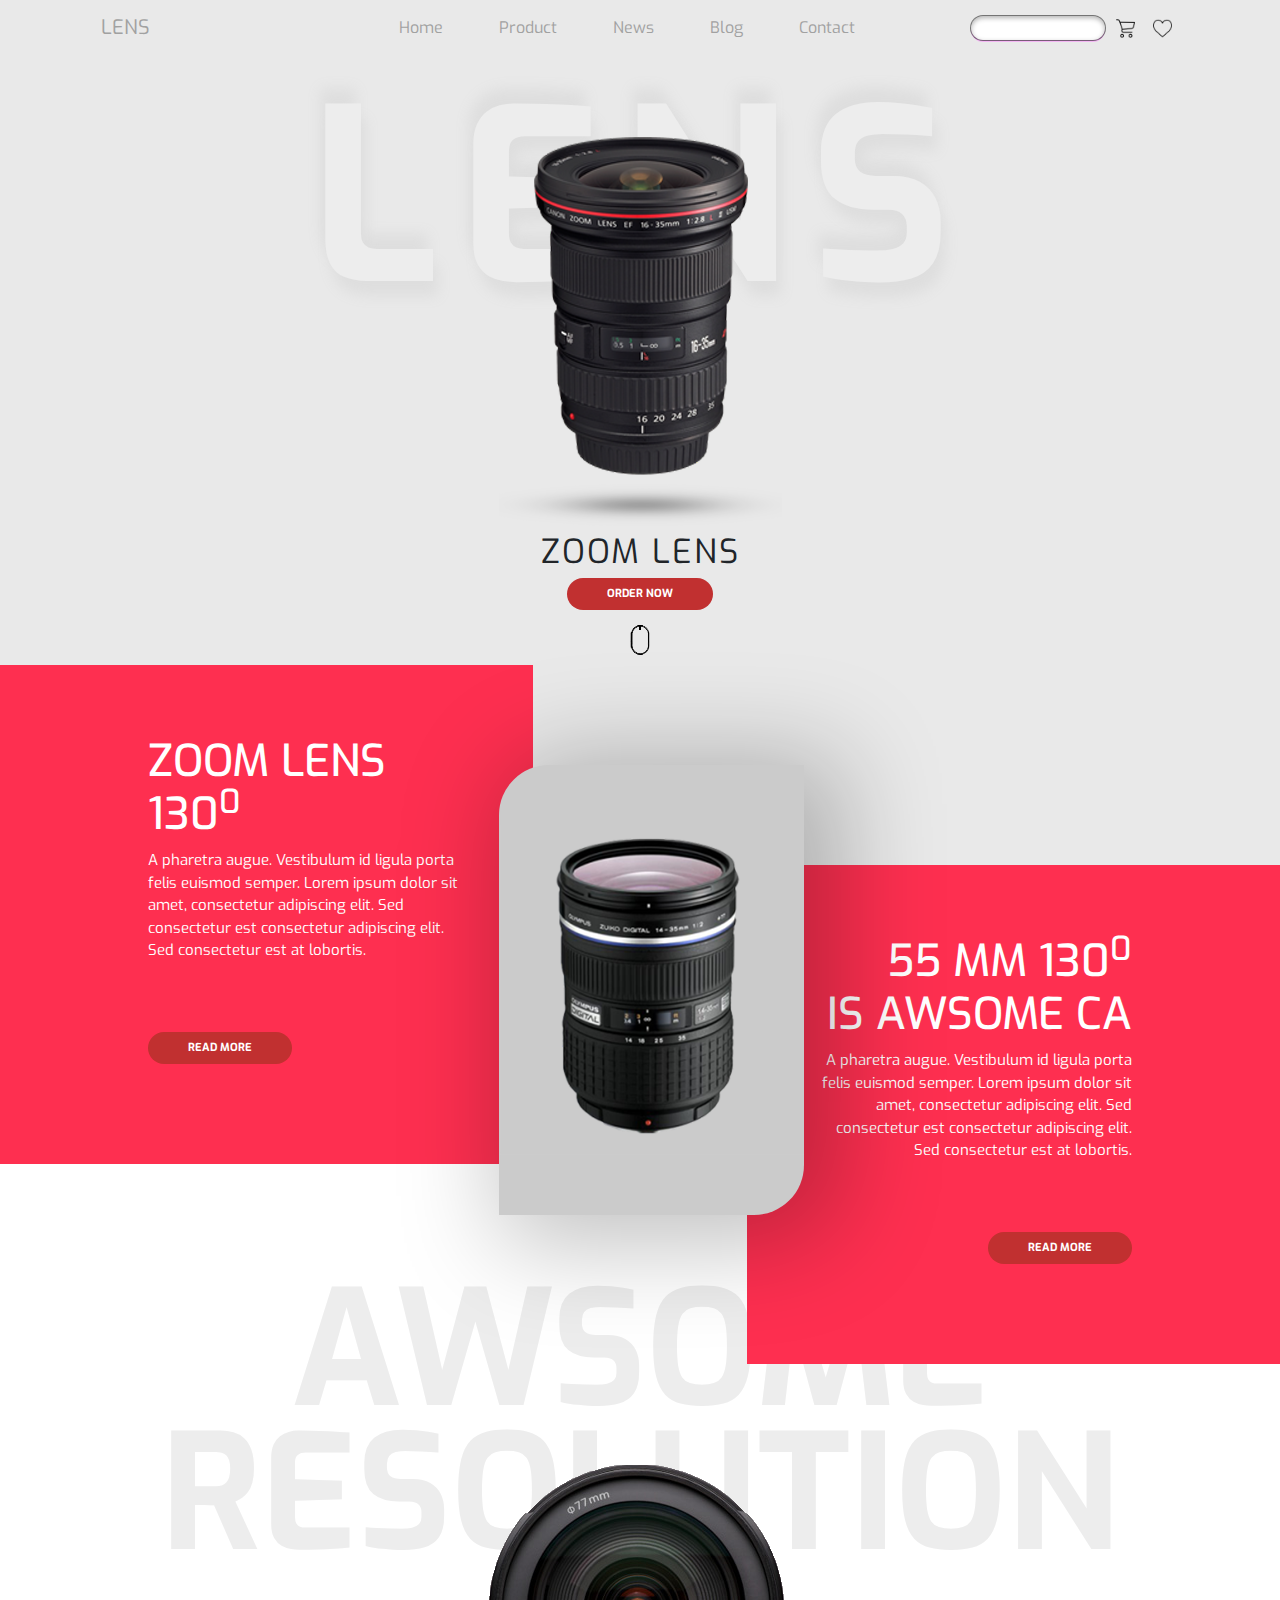
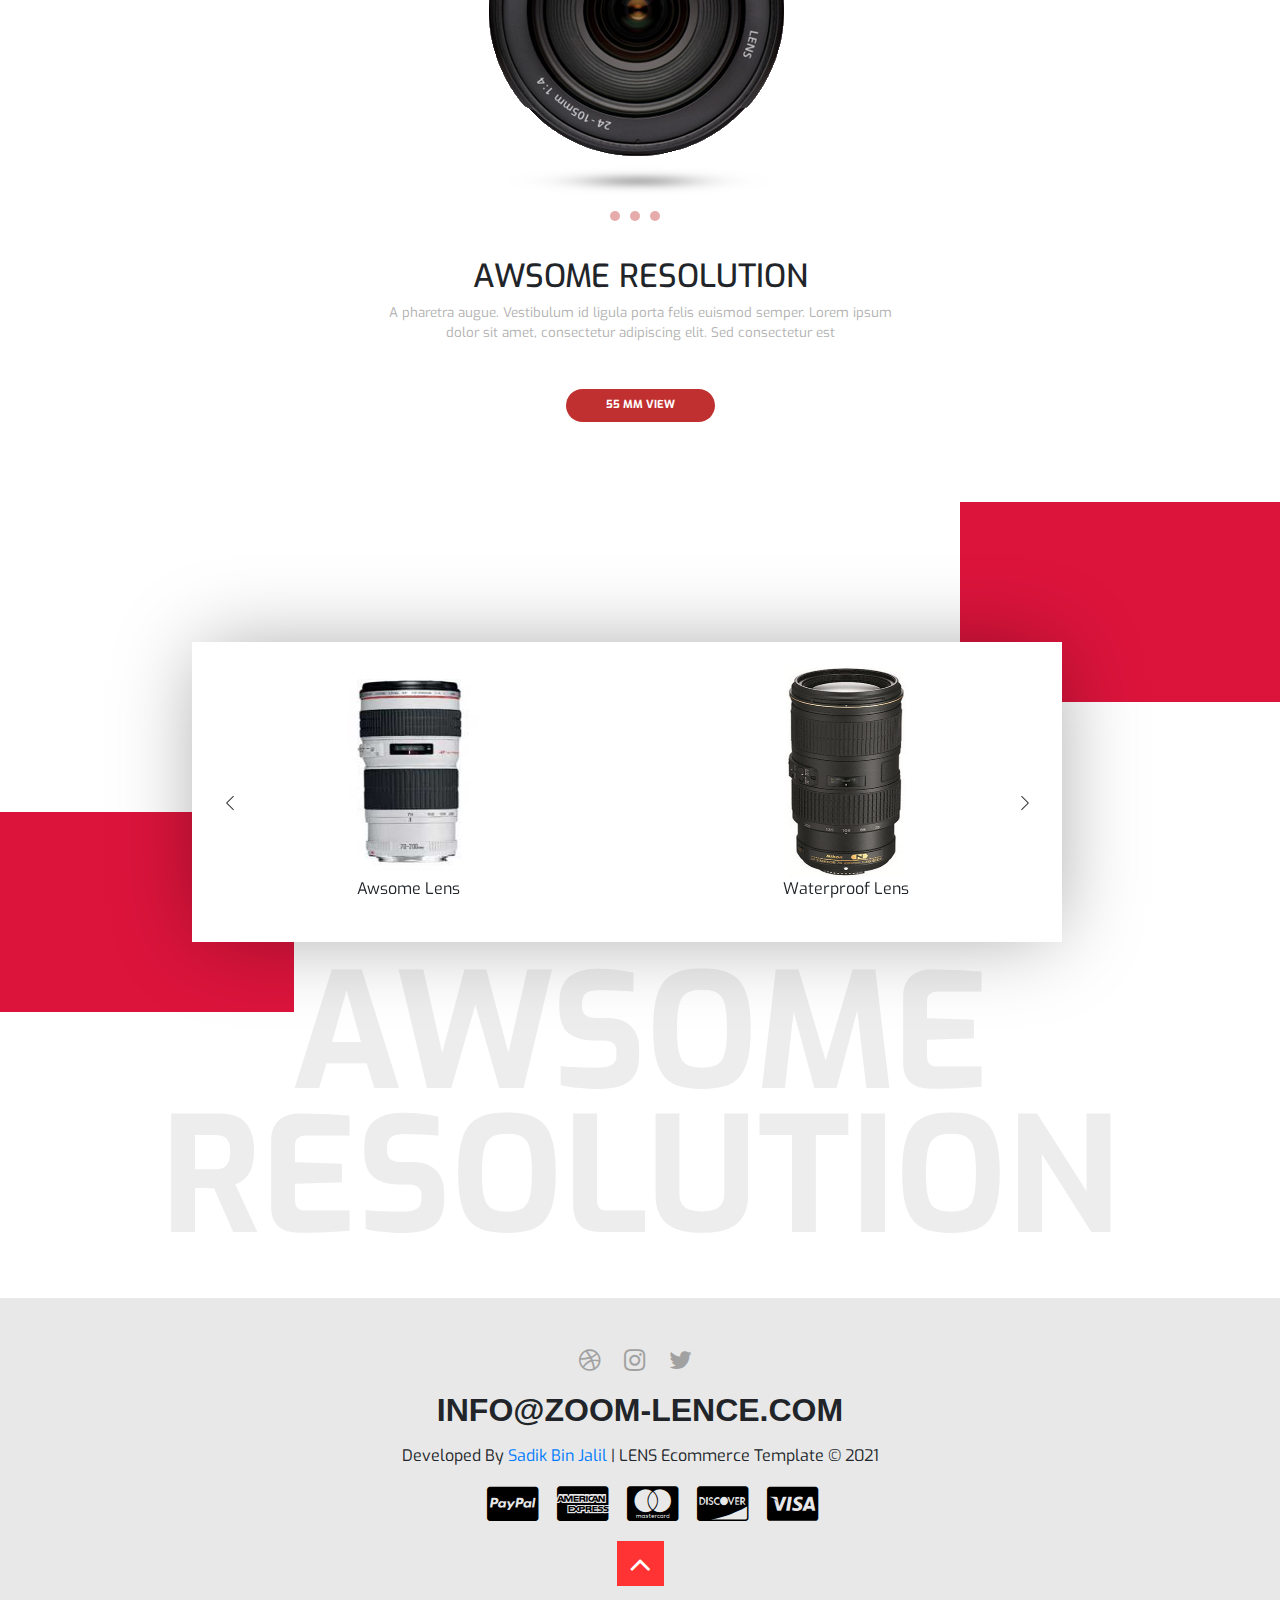
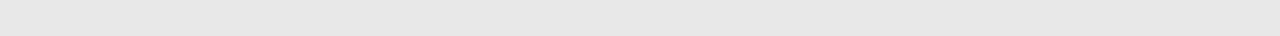
<file: index.html>
<!DOCTYPE html>
<html lang="en">

<head>
    <meta charset="utf-8">
    <meta name="viewport" content="width=device-width, initial-scale=1">
    <title>LENS</title>
    <!-- Font Awesome -->
    <link rel="stylesheet" href="https://cdnjs.cloudflare.com/ajax/libs/font-awesome/4.7.0/css/font-awesome.min.css">
   
    
    <!-- Bootstrap core CSS -->
    <link href="css/bootstrap.min.css" rel="stylesheet">
    <!-- Your custom styles (optional) -->
    <link href="css/style.css" rel="stylesheet">
    <link href="css/responsive.css" rel="stylesheet">
    <link rel="stylesheet" type="text/css" href="css/owl.carousel.css">
      <link rel="stylesheet" type="text/css" href="css/owl.theme.default.css">
    <link href="https://fonts.googleapis.com/css?family=Exo:300,400,700" rel="stylesheet">
</head>

<body>
    <!-- header-->
    <div class="header" id="home">
        <!--Navbar-->
        <div class="container">
            <nav class="navbar navbar-expand-lg navbar-light bg-light">
                <button class="navbar-toggler" type="button" data-toggle="collapse" data-target="#navbarTogglerDemo01" aria-controls="navbarTogglerDemo01" aria-expanded="false" aria-label="Toggle navigation">
                    <span class="navbar-toggler-icon"></span>
                  </button>
                <div class="collapse navbar-collapse" id="navbarTogglerDemo01">
                    <div class="col-md-3"><a class="navbar-brand " href="index.html">LENS</a></div>
                    <ul class="navbar-nav mr-auto col-md-6">
                            <li class="nav-item">
                                    <a class="nav-link" href="index.html">Home</a>
                                </li>
                        <li class="nav-item">
                            <a class="nav-link" href="product.html">Product</a>
                        </li>
                        <li class="nav-item">
                            <a class="nav-link" href="news.html">News</a>
                        </li>
                        <li class="nav-item">
                            <a class="nav-link" href="blog.html">Blog</a>
                        </li>
                        <li class="nav-item">
                            <a class="nav-link" href="contact.html">Contact</a>
                        </li>
                    </ul>
                    <div class="header_social col-md-3 text-right">
                      <a href="#"><input name="search" id="search" type="search"></a>
                       <a href="#"><img src="image/cart.png" alt=""></a>
                        <a href="#"><img src="image/wishlist.png" alt=""></a>
                    </div>
                </div>
            </nav>
        </div>
        <div class="logo_overlay">
            <h1 class="h1-responsive">LENS</h1>
        </div>
        <div class="header_img_home text-center">
            <img class="top-head-image" src="image/LENS.png" alt="">
            <div class="heading_title">
                <p>ZOOM LENS</p>
                <button type="button" class="btn btn-danger">ORDER NOW</button>
            </div>
            <div class="scroll_down text-center">
                <div class="hero-mouse-line"></div>
                <a href="#about"><img src="image/scroll.png" alt=""></a>
            </div>
        </div>
    </div>
    <div class="lens_content" id="about">
        <div class="col-md-5 lens_left">
            <h1>ZOOM LENS 130<sup>0</sup></h1>
            <p>A pharetra augue. Vestibulum id ligula porta felis euismod semper. Lorem ipsum dolor sit amet, consectetur adipiscing elit. Sed consectetur est consectetur adipiscing elit. Sed consectetur est at lobortis. </p><br>
            <button type="button" class="btn btn-danger">READ MORE</button>
        </div>
        <div class="col-md-2 lens_middle">
            <img src="image/LENS2.png" alt="">
        </div>
        <div class="col-md-5 lens_right">
            <h1>55 MM 130<sup>0</sup><br>IS AWSOME CA</h1>
            <p>A pharetra augue. Vestibulum id ligula porta felis euismod semper. Lorem ipsum dolor sit amet, consectetur adipiscing elit. Sed consectetur est consectetur adipiscing elit. Sed consectetur est at lobortis. </p><br>
            <button type="button" class="btn btn-danger">READ MORE</button>
        </div>
    </div>
    <div class="home_slider">
        <h1 class="h1-responsive-contact">AWSOME <br>RESOLUTION</h1>
        <div class="product_slider">
            <div id="demo" class="carousel slide" data-ride="carousel">
                <ol class="carousel-indicators">
                    <a href="#demo" data-slide="next">
                        <li data-target="#myCarousel" data-slide-to="0" class="active"></li>
                    </a>
                    <a href="#demo" data-slide="next">
                        <li data-target="#myCarousel" data-slide-to="1"></li>
                    </a>
                    <a href="#demo" data-slide="next">
                        <li data-target="#myCarousel" data-slide-to="2"></li>
                    </a>
                </ol>
                <div class="carousel-inner">
                    <div class="carousel-item active">
                        <img class="product_img" src="image/LENS3.png" alt="">
                    </div>
                    <div class="carousel-item">
                        <img class="product_img" src="image/LENS3.png" alt="">
                    </div>
                    <div class="carousel-item">
                        <img class="product_img" src="image/LENS3.png" alt="">
                    </div>
                </div>
            </div>
            <div class="product_details">
                <h2>AWSOME RESOLUTION</h2>
                <p>A pharetra augue. Vestibulum id ligula porta felis euismod semper. Lorem ipsum <br> dolor sit amet, consectetur adipiscing elit. Sed consectetur est</p>
                <button type="button" class="btn btn-danger">55 MM VIEW</button>
            </div>

        </div>
    </div>
   
    <div class="home_carousel">
            <div class="col-md-2 side_img_left">
            
        </div>
        <div class="col-md-7 product_carousel">
                    <div class="owl-carousel">
                        
                        <div class="item"><img src="image/lens20.png" alt=""> <p class="text-center"> Awsome Lens</p> </div>
                        <div class="item"><img src="image/lens21.png" alt=""><p class="text-center"> Waterproof Lens</p></div>
                        <div class="item"><img src="image/LENS-01 R.png" alt=""><p class="text-center"> Zoom Lens</p></div>
                    </div>

        </div>
        <div class="col-md-3 side_img_right">
            
        </div>
    </div>
    <h1 class="h1-responsive-contact">AWSOME <br>RESOLUTION</h1>
    <section class="footer">
        <div class="social">
                        <a href="#"><i class="fa fa-dribbble"></i></a>
                        <a href="#"><i class="fa fa-instagram"></i></a>
                        <a href="#"><i class="fa fa-twitter"></i></a>
                    </div>
        <h2>INFO@ZOOM-LENCE.COM</h2>
        <p>Developed By <a href="https://github.com/sadikbinjalil/">Sadik Bin Jalil</a> | LENS Ecommerce Template © 2021</p>
        <ul class="footer_icon">
            <li><a href="#"><i class="fa fa-cc-paypal"></i></a></li>
            <li><a href="#"><i class="fa fa-cc-amex"></i></a></li>
            <li><a href="#"><i class="fa fa-cc-mastercard"></i></a></li>
            <li><a href="#"><i class="fa fa-cc-discover"></i></a></li>
            <li><a href="#"><i class="fa fa-cc-visa"></i></a></li>
        </ul>
        <a href="#home" class="back-to-top"><i class="fa fa-angle-up"></i></a>
    </section>
    

    
    <!-- JQuery -->
    <script src="js/jquery-3.2.1.min.js"></script>
    <!-- Bootstrap core JavaScript -->
    <script src="js/bootstrap.min.js"></script>
    <script src="js/script.js"></script>
    <script src="js/owl.carousel.min.js"></script>
    <script src="js/slide.js"></script>
    
    <script>
           
        </script>
</body>

</html>
</file>
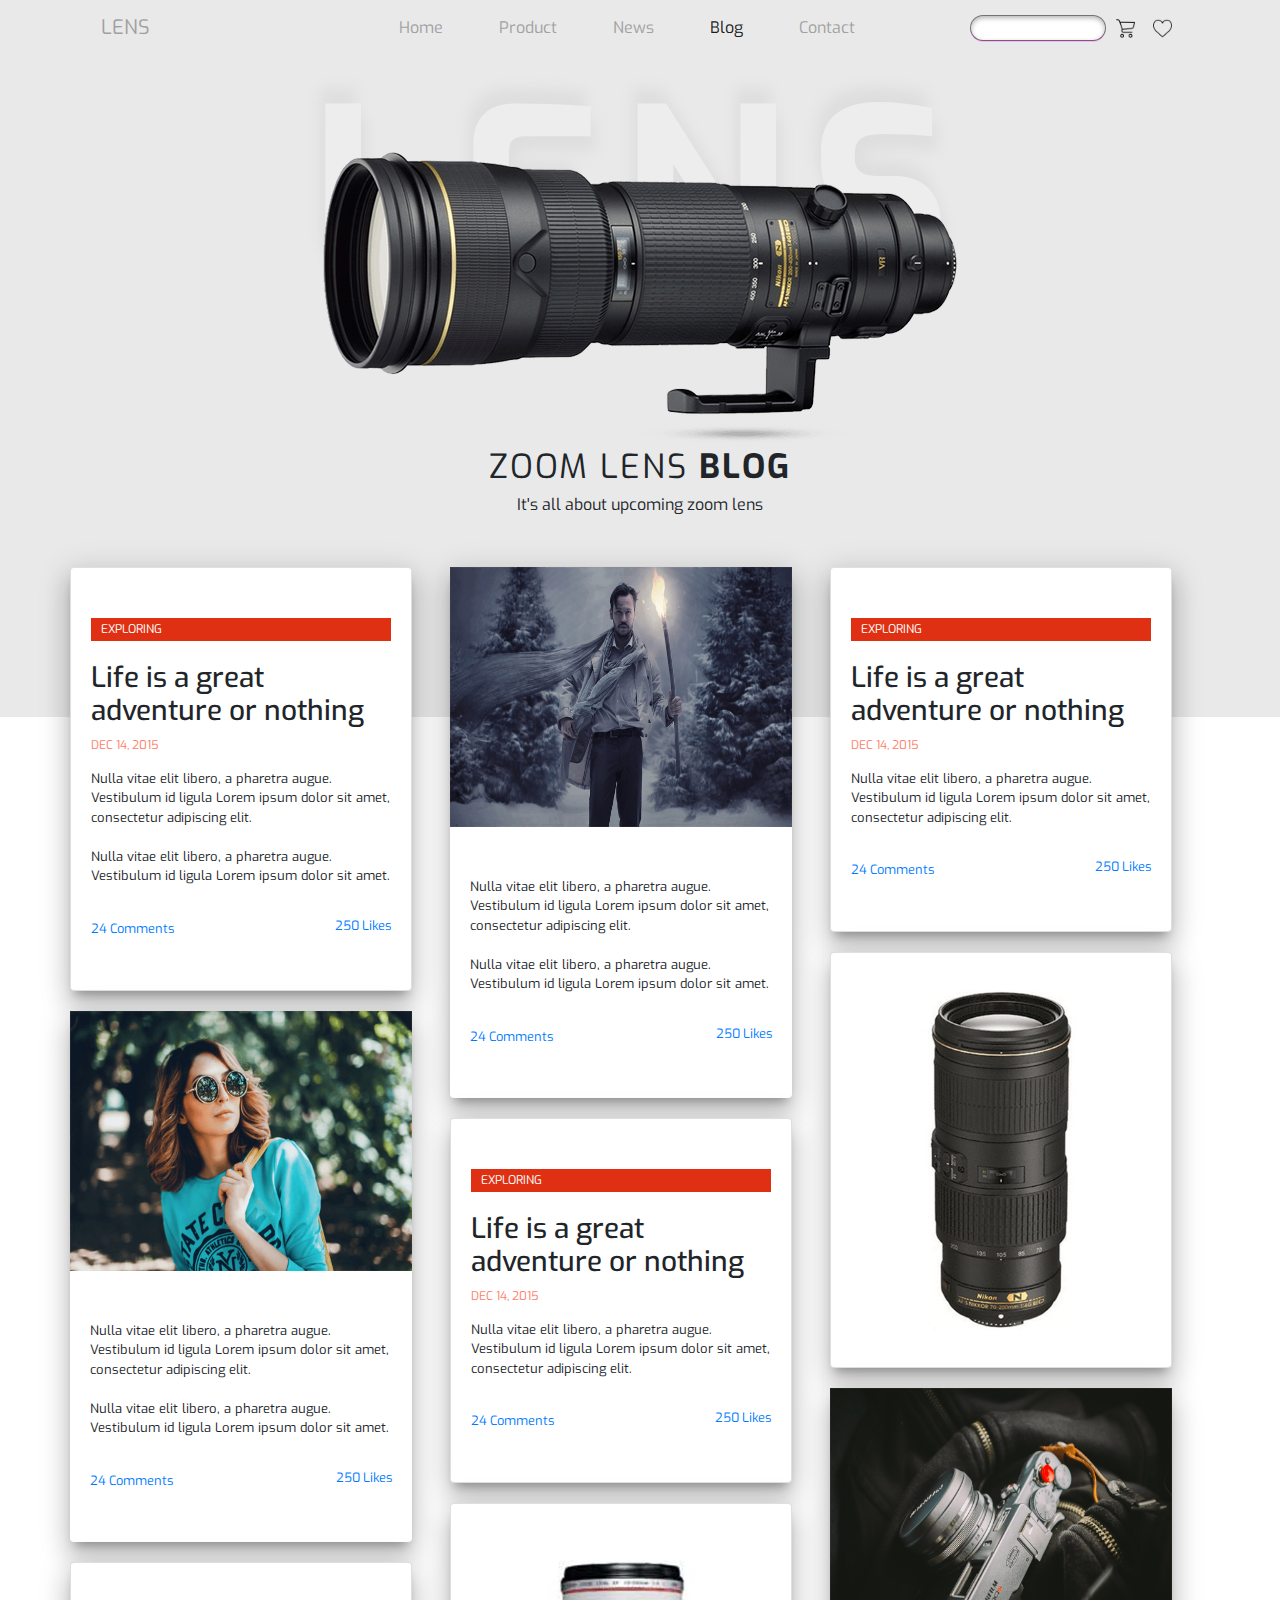
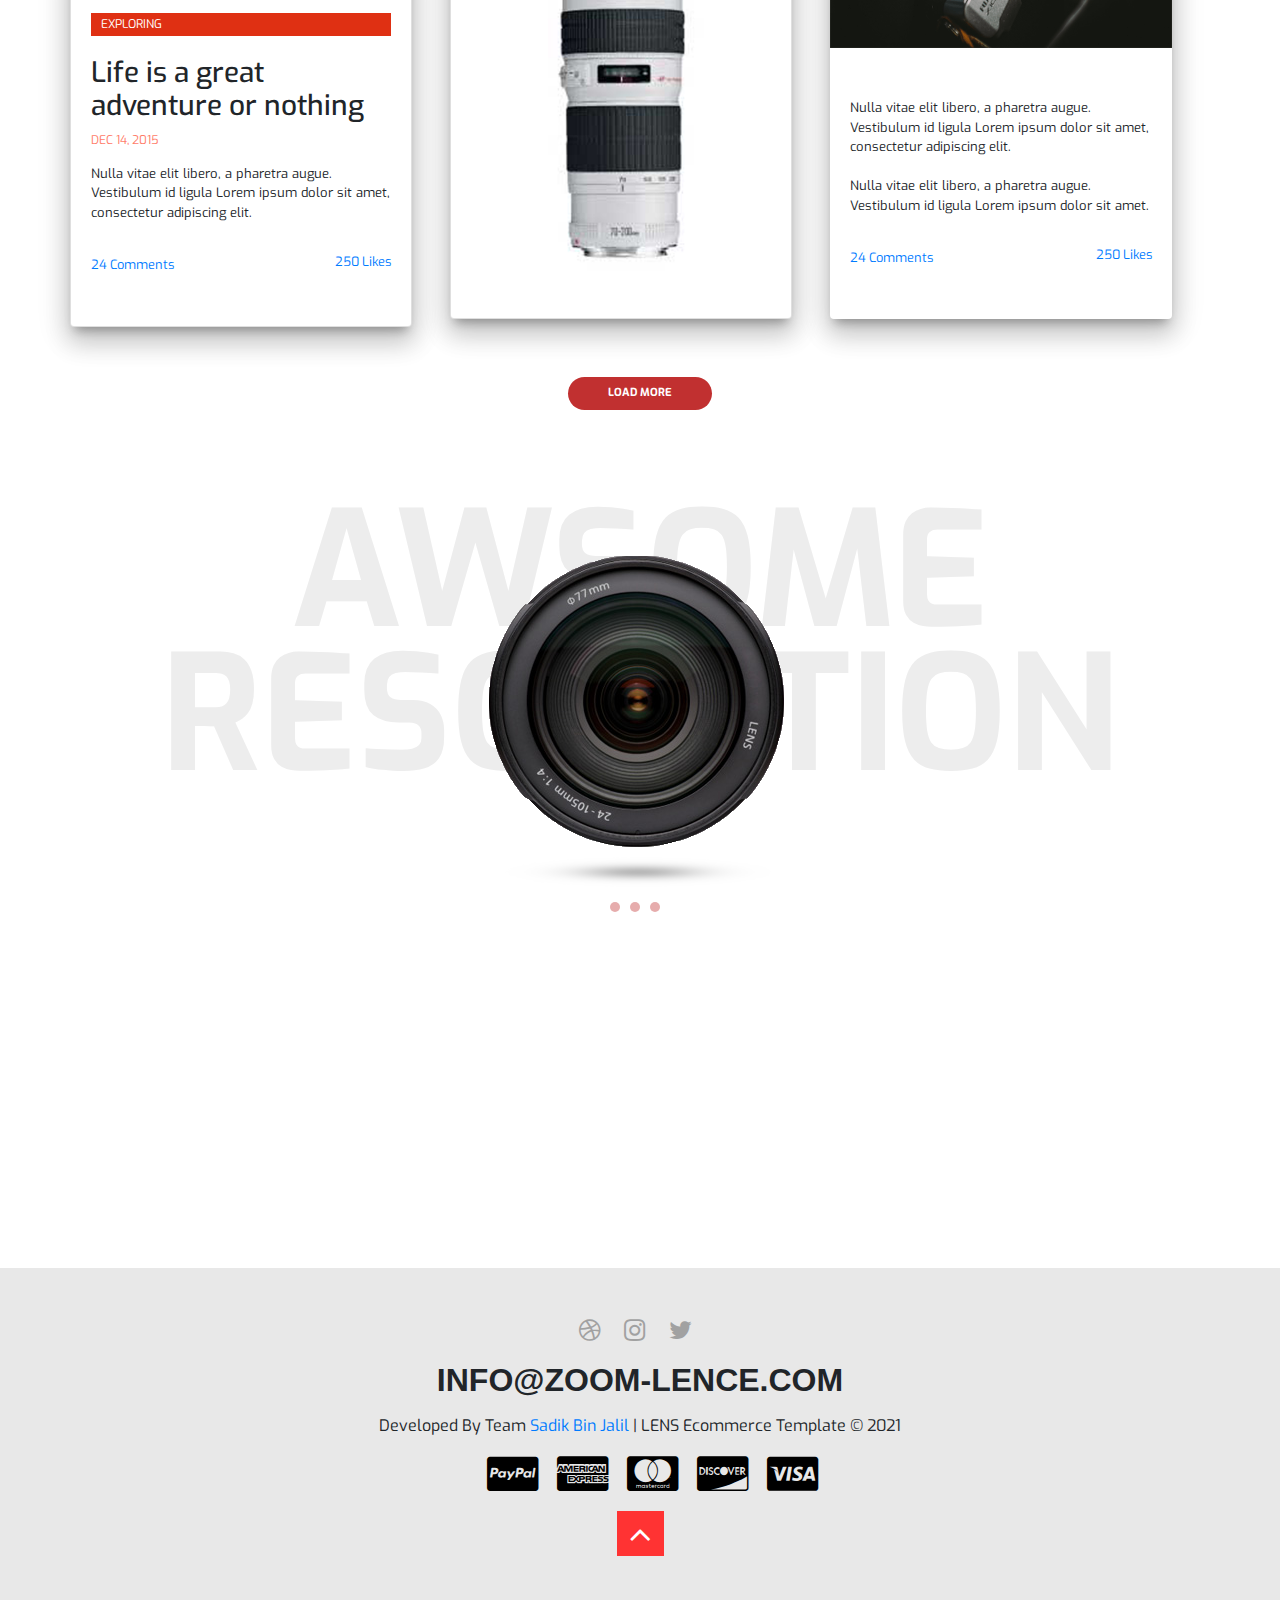
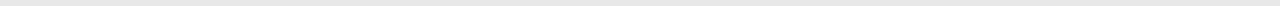
<file: blog.html>
<!DOCTYPE html>
<html lang="en">

<head>
    <meta charset="utf-8">
    <meta name="viewport" content="width=device-width, initial-scale=1">
    <title>LENS | Blog</title>
    <!-- Font Awesome -->
    <link rel="stylesheet" href="https://maxcdn.bootstrapcdn.com/font-awesome/4.7.0/css/font-awesome.min.css">
    <!-- Bootstrap core CSS -->
    <link href="css/bootstrap.min.css" rel="stylesheet">
    <!-- Your custom styles (optional) -->
    <link href="css/style.css" rel="stylesheet">
    <link href="css/responsive.css" rel="stylesheet">
    <link href="https://fonts.googleapis.com/css?family=Exo:300,400,700" rel="stylesheet">
</head>

<body>
    <!-- header-->
    <div class="header" id="home">
        <!--Navbar-->
        <div class="container">
            <nav class="navbar navbar-expand-lg navbar-light bg-light">
                <button class="navbar-toggler" type="button" data-toggle="collapse" data-target="#navbarTogglerDemo01" aria-controls="navbarTogglerDemo01" aria-expanded="false" aria-label="Toggle navigation">
                    <span class="navbar-toggler-icon"></span>
                  </button>
                <div class="collapse navbar-collapse" id="navbarTogglerDemo01">
                    <div class="col-md-3"><a class="navbar-brand" href="index.html">LENS</a></div>
                    <ul class="navbar-nav mr-auto col-md-6">
                            <li class="nav-item">
                                    <a class="nav-link" href="index.html">Home</a>
                                </li>
                        <li class="nav-item">
                            <a class="nav-link" href="product.html">Product</a>
                        </li>
                        <li class="nav-item">
                            <a class="nav-link" href="news.html">News</a>
                        </li>
                        <li class="nav-item">
                            <a class="nav-link active" href="blog.html">Blog</a>
                        </li>
                        <li class="nav-item">
                            <a class="nav-link" href="contact.html">Contact</a>
                        </li>
                    </ul>
                    <div class="header_social col-md-3 text-right">
                      <a href="#"><input name="search" id="search" type="search"></a>
                       <a href="#"><img src="image/cart.png" alt=""></a>
                        <a href="#"><img src="image/wishlist.png" alt=""></a>
                    </div>
                </div>
            </nav>
        </div>
        <div class="logo_overlay">
            <h1 class="h1-responsive">LENS</h1>
        </div>
        <div class="header_img text-center">
            <img class="img_responsive" src="image/blog_img.png" alt="">
            <div class="heading_title">
                <p>ZOOM LENS <b>BLOG</b> </p>
                <span>It's all about upcoming zoom lens</span>
            </div>
        </div>
    </div>
    <div class="blog_content">
       <div class="container">
       <div class="row">
        <div class="col-md-4 blog_left">
            <div class="card card_msg">
                       <mark class="highlight">EXPLORING</mark>
                       <h3>Life is a great adventure or nothing</h3>
                       <span class="date">DEC 14, 2015</span>
                        <p class="para">Nulla vitae elit libero, a pharetra augue. Vestibulum id ligula Lorem ipsum dolor sit amet, consectetur adipiscing elit. <br> <br> Nulla vitae elit libero, a pharetra augue. Vestibulum id ligula Lorem ipsum dolor sit amet. </p>
                        <span> <small> <a href="#"> 24 Comments </a> </small> <small style="float: right"> <a href="#"> 250 Likes </a> </small> </span>
                    </div>
                    
                    <div class="card card_img">
                        <img src="image/con2.png" alt="">
                        <div class="card-content">
                        <p class="para">Nulla vitae elit libero, a pharetra augue. Vestibulum id ligula Lorem ipsum dolor sit amet, consectetur adipiscing elit. <br> <br> Nulla vitae elit libero, a pharetra augue. Vestibulum id ligula Lorem ipsum dolor sit amet. </p>
                        <span> <small> <a href="#"> 24 Comments </a> </small> <small style="float: right"> <a href="#"> 250 Likes </a> </small> </span>
                        </div>
                    </div>
                    
                    <div class="card card_msg">
                       <mark class="highlight">EXPLORING</mark>
                       <h3>Life is a great adventure or nothing</h3>
                       <span class="date">DEC 14, 2015</span>
                <p class="para">Nulla vitae elit libero, a pharetra augue. Vestibulum id ligula Lorem ipsum dolor sit amet, consectetur adipiscing elit. </p>
                        <span> <small> <a href="#"> 24 Comments </a> </small> <small style="float: right"> <a href="#"> 250 Likes </a> </small> </span>
                    </div>
        </div>
        
        <div class="col-md-4 blog_middle">
            <div class="card card_img">
                        <img src="image/con1.png" alt="">
                        <div class="card-content">
                        <p class="para">Nulla vitae elit libero, a pharetra augue. Vestibulum id ligula Lorem ipsum dolor sit amet, consectetur adipiscing elit. <br> <br> Nulla vitae elit libero, a pharetra augue. Vestibulum id ligula Lorem ipsum dolor sit amet. </p>
                        <span> <small> <a href="#"> 24 Comments </a> </small> <small style="float: right"> <a href="#"> 250 Likes </a> </small> </span>
                        </div>
                    </div>
                    
                    <div class="card card_msg">
                       <mark class="highlight">EXPLORING</mark>
                       <h3>Life is a great adventure or nothing</h3>
                       <span class="date">DEC 14, 2015</span>
                <p class="para">Nulla vitae elit libero, a pharetra augue. Vestibulum id ligula Lorem ipsum dolor sit amet, consectetur adipiscing elit. </p>
                        <span> <small> <a href="#"> 24 Comments </a> </small> <small style="float: right"> <a href="#"> 250 Likes </a> </small> </span>
                    </div>
                    
                    <div class="card card_msg_img">
                       <img class="img_responsive" src="image/lens20.png" alt="">
                    </div>
        </div>
        
        <div class="col-md-4 blog_right">
            <div class="card card_msg">
                       <mark class="highlight">EXPLORING</mark>
                       <h3>Life is a great adventure or nothing</h3>
                       <span class="date">DEC 14, 2015</span>
                <p class="para">Nulla vitae elit libero, a pharetra augue. Vestibulum id ligula Lorem ipsum dolor sit amet, consectetur adipiscing elit. </p>
                        <span> <small> <a href="#"> 24 Comments </a> </small> <small style="float: right"> <a href="#"> 250 Likes </a> </small> </span>
                    </div>
                    
                    <div class="card card_msg_img">
                       <img class="img_responsive" src="image/lens21.png" alt="">
                    </div>
                    
                    <div class="card card_img">
                        <img src="image/con3.png" alt="">
                        <div class="card-content">
                        <p class="para">Nulla vitae elit libero, a pharetra augue. Vestibulum id ligula Lorem ipsum dolor sit amet, consectetur adipiscing elit. <br> <br> Nulla vitae elit libero, a pharetra augue. Vestibulum id ligula Lorem ipsum dolor sit amet. </p>
                        <span> <small> <a href="#"> 24 Comments </a> </small> <small style="float: right"> <a href="#"> 250 Likes </a> </small> </span>
                        </div>
                    </div>
        </div>
        </div>
        
        <button type="button" class="btn btn-danger blog-btn">LOAD MORE</button>
        
            <div class="row">
                <div class="blog_slider">
        <h1 class="h1-responsive-contact">AWSOME <br>RESOLUTION</h1>
        <div class="product_slider">
            <div id="demo" class="carousel slide" data-ride="carousel">
                <ol class="carousel-indicators">
                    <a href="#demo" data-slide="next">
                        <li data-target="#myCarousel" data-slide-to="0" class="active"></li>
                    </a>
                    <a href="#demo" data-slide="next">
                        <li data-target="#myCarousel" data-slide-to="1"></li>
                    </a>
                    <a href="#demo" data-slide="next">
                        <li data-target="#myCarousel" data-slide-to="2"></li>
                    </a>
                </ol>
                <div class="carousel-inner">
                    <div class="carousel-item active">
                        <img class="product_img" src="image/LENS3.png" alt="">
                    </div>
                    <div class="carousel-item">
                        <img class="product_img" src="image/LENS3.png" alt="">
                    </div>
                    <div class="carousel-item">
                        <img class="product_img" src="image/LENS3.png" alt="">
                    </div>
                </div>
            </div>

        </div>
    </div>
            </div>
        </div>
        
    </div>
       
       <section class="footer blog_footer">
        <div class="social">
                        <a href="#"><i class="fa fa-dribbble"></i></a>
                        <a href="#"><i class="fa fa-instagram"></i></a>
                        <a href="#"><i class="fa fa-twitter"></i></a>
                    </div>
        <h2>INFO@ZOOM-LENCE.COM</h2>
        <p>Developed By Team <a href="http://freelancerlabbd.com/">Sadik Bin Jalil</a> | LENS Ecommerce Template © 2021</p>
        <ul class="footer_icon">
            <li><a href="#"><i class="fa fa-cc-paypal"></i></a></li>
            <li><a href="#"><i class="fa fa-cc-amex"></i></a></li>
            <li><a href="#"><i class="fa fa-cc-mastercard"></i></a></li>
            <li><a href="#"><i class="fa fa-cc-discover"></i></a></li>
            <li><a href="#"><i class="fa fa-cc-visa"></i></a></li>
        </ul>
        <a href="#home" class="back-to-top"><i class="fa fa-angle-up"></i></a>
    </section>
    
    
    <!-- JQuery -->
    <script  src="js/jquery-3.2.1.min.js"></script>
    <!-- Bootstrap core JavaScript -->
    <script src="js/bootstrap.min.js"></script>
    <script  src="js/script.js"></script>
</body>

</html>
</file>
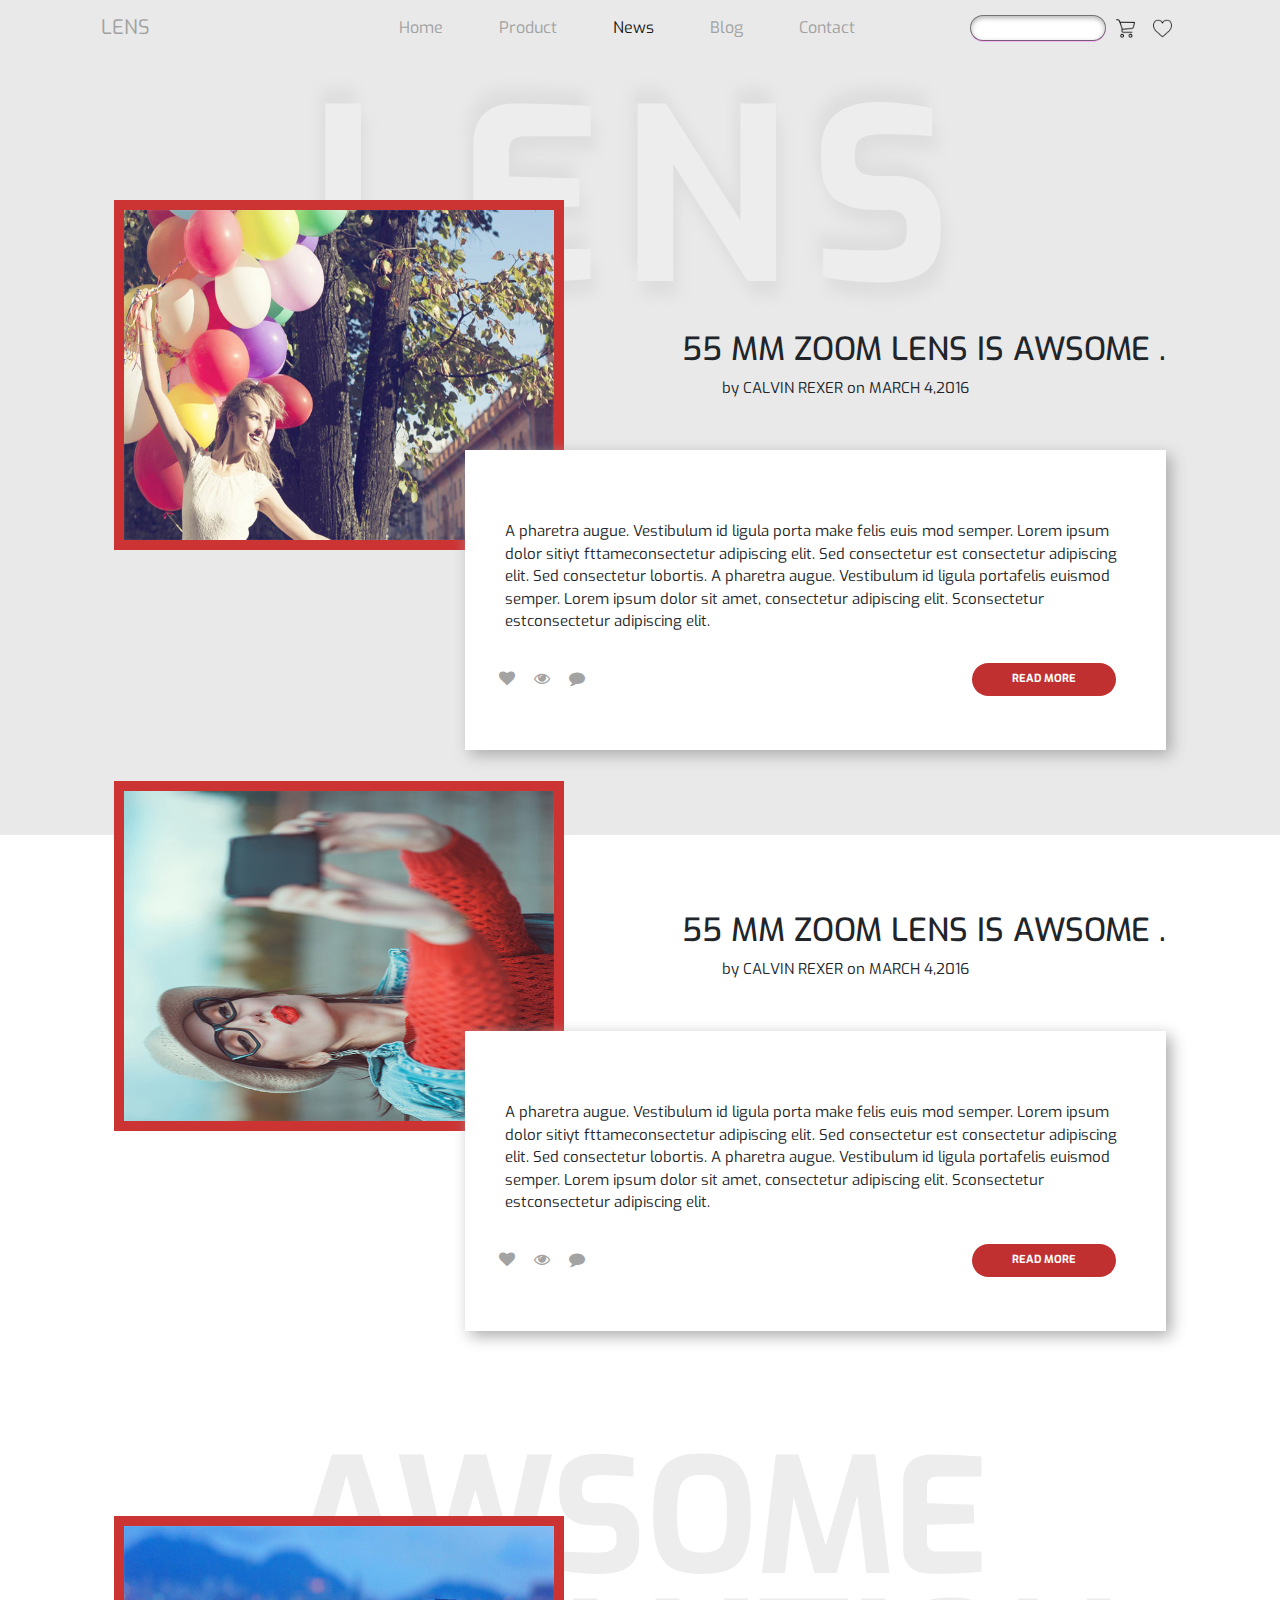
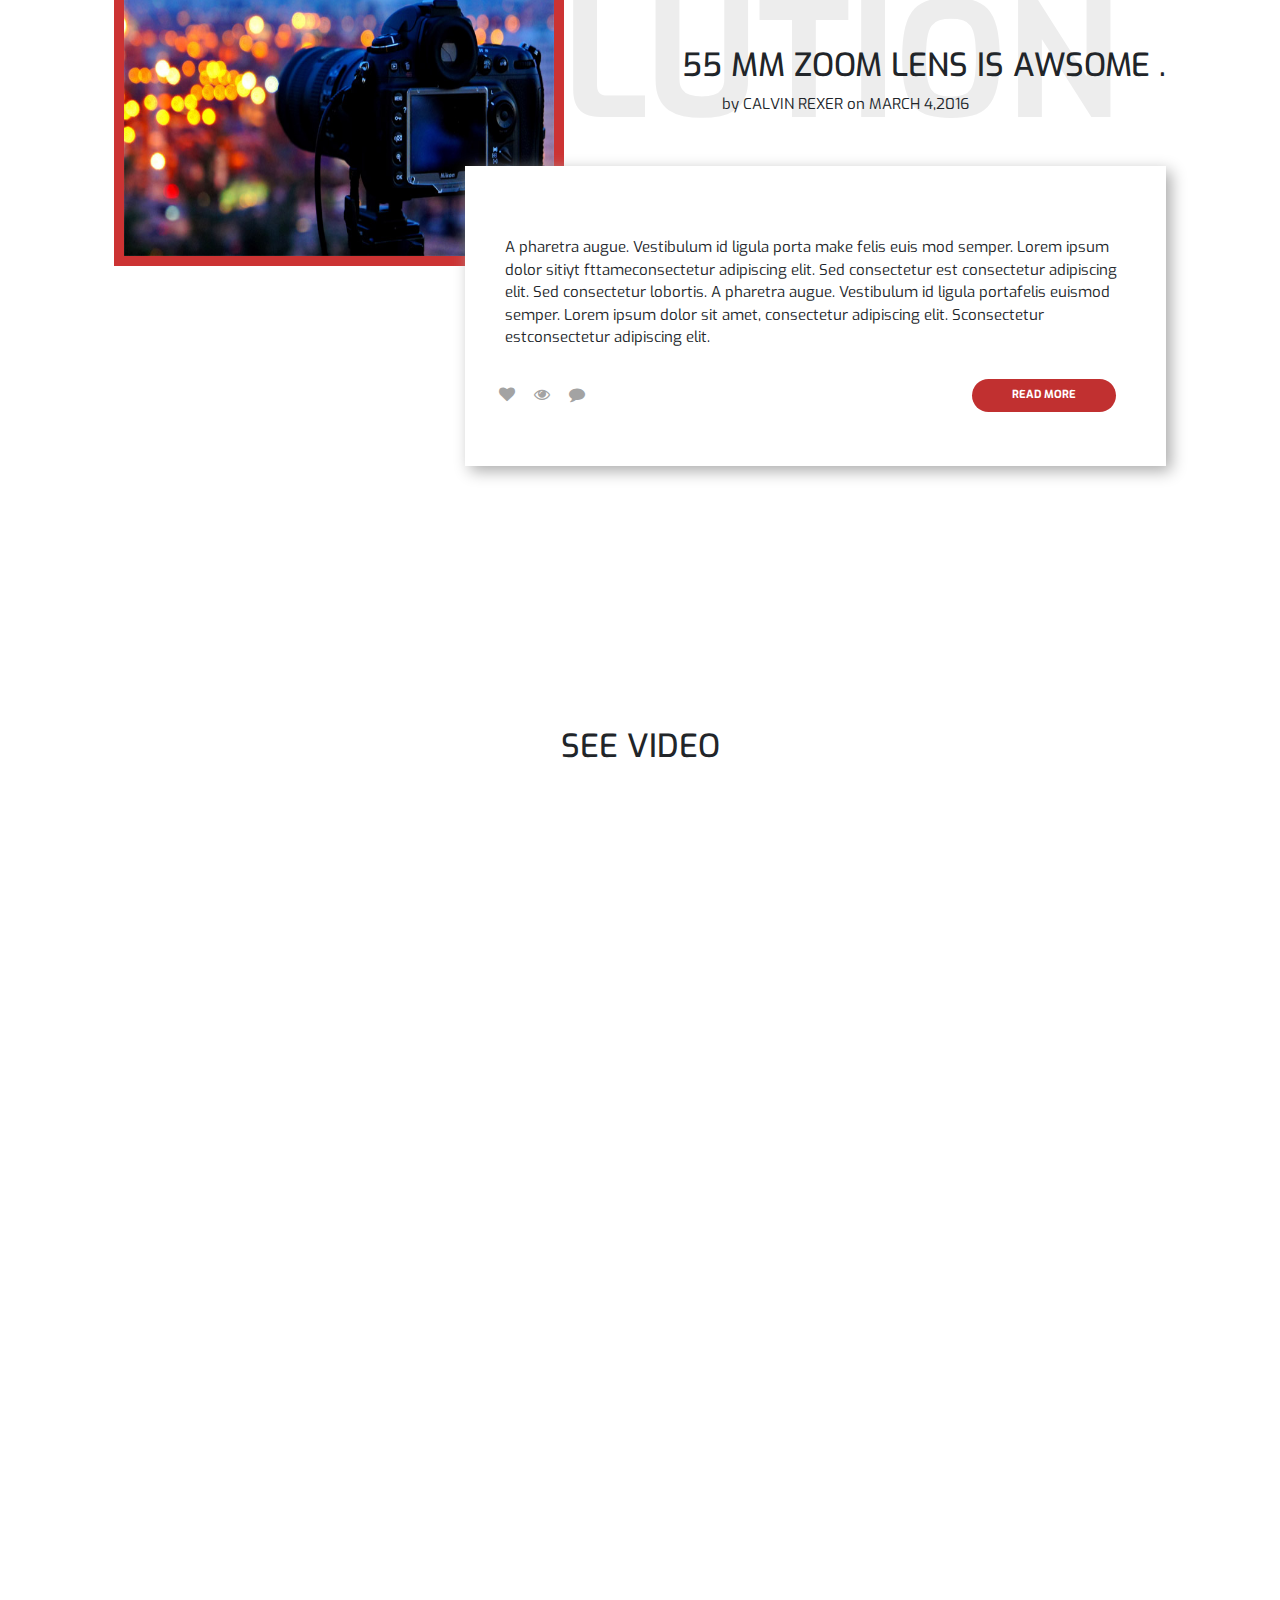
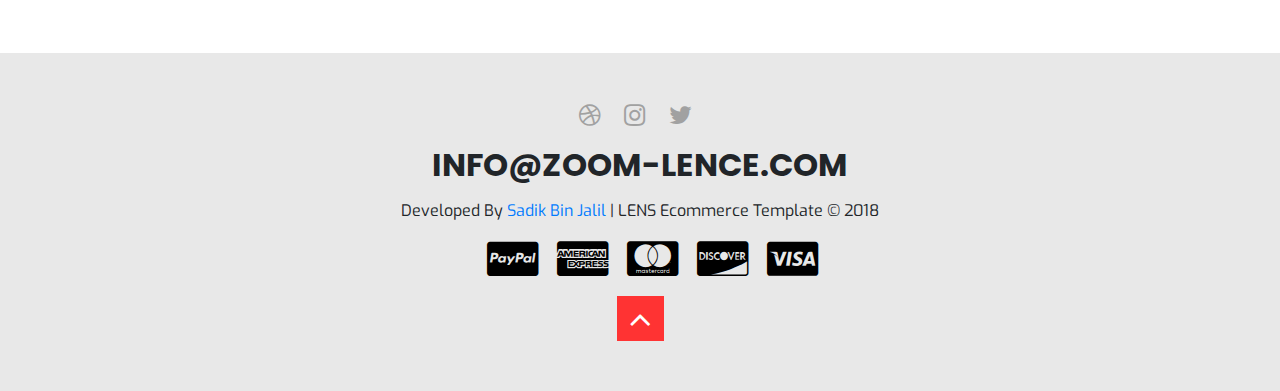
<file: news.html>
<!DOCTYPE HTML>
<html lang="en">

<head>
    <meta charset="utf-8">
    
<meta name="viewport" content="width=device-width, initial-scale=1.0">

    <title>LENS | NEWS</title>
    <!-- Font Awesome -->
    <link rel="stylesheet" href="https://maxcdn.bootstrapcdn.com/font-awesome/4.7.0/css/font-awesome.min.css">
    <!-- Bootstrap core CSS -->
    <link href="css/bootstrap.min.css" rel="stylesheet">
    <!-- Your custom styles (optional) -->
    <link href="css/style.css" rel="stylesheet">
    <link href="css/responsive.css" rel="stylesheet">
    
    <link href="https://fonts.googleapis.com/css?family=Exo:300,400,700" rel="stylesheet">
    <link href="https://fonts.googleapis.com/css?family=Poppins" rel="stylesheet">

</head>

<body>
    <!-- header-->
    <div class="header" id="home">
        <!--Navbar-->
        <div class="container">
            <nav class="navbar navbar-expand-lg navbar-light bg-light">
                <button class="navbar-toggler" type="button" data-toggle="collapse" data-target="#navbarTogglerDemo01" aria-controls="navbarTogglerDemo01" aria-expanded="false" aria-label="Toggle navigation">
                    <span class="navbar-toggler-icon"></span>
                  </button>
                <div class="collapse navbar-collapse" id="navbarTogglerDemo01">
                    <div class="col-md-3"><a class="navbar-brand" href="index.html">LENS</a></div>
                    <ul class="navbar-nav mr-auto col-md-6">
                            <li class="nav-item">
                                    <a class="nav-link" href="index.html">Home</a>
                                </li>
                        <li class="nav-item">
                            <a class="nav-link" href="product.html">Product</a>
                        </li>
                        <li class="nav-item">
                            <a class="nav-link active" href="news.html">News</a>
                        </li>
                        <li class="nav-item">
                            <a class="nav-link" href="blog.html">Blog</a>
                        </li>
                        <li class="nav-item">
                            <a class="nav-link" href="contact.html">Contact</a>
                        </li>
                    </ul>
                    <div class="header_social col-md-3 text-right">
                      <a href="#"><input name="search" id="search" type="search"></a>
                       <a href="#"><img src="image/cart.png" alt=""></a>
                        <a href="#"><img src="image/wishlist.png" alt=""></a>
                    </div>
                </div>
            </nav>
        </div>
        <div class="container">
        <div class="logo_overlay">
            <h1 class="h1-responsive">LENS</h1>
        </div>
        <div class="header_item1">
            <div class="row">
           <div class="col-md-4 ">
               
               <img class="left_hd_im" src="image/Layer17.jpg"  alt="">
               </div>
               
                
            <div class="col-md-8 hd-right_content">
                <div class="top_text_hd">
               <h2>55 MM ZOOM LENS
IS AWSOME .</h2>
               <p>by CALVIN REXER on MARCH 4,2016</p>
                   </div>
                <p>A pharetra augue. Vestibulum id ligula porta make felis euis mod semper. Lorem ipsum dolor sitiyt fttameconsectetur adipiscing elit. Sed consectetur est consectetur adipiscing elit. Sed consectetur  lobortis. A pharetra augue. Vestibulum id ligula portafelis euismod semper. Lorem ipsum dolor sit amet, consectetur adipiscing elit. 
Sconsectetur estconsectetur adipiscing elit.</p>
                <div class="social-left-box">
                        <a href="#"><i class="fa fa-heart"></i></a>
                        <a href="#"><i class="fa fa-eye"></i></a>
                        <a href="#"><i class="fa fa-comment"></i></a>
                </div>
                 <button type="button" class="btn btn-danger left-btn">READ MORE</button>
                </div>
                </div>
            </div>
        </div>
    </div>

<section class="container ">
        <div class="header_item2">
            <div class="row">
           <div class="col-md-4">
               
               <img class="left_hd_im" src="image/Layer18.jpg"  alt="">
               </div>
               
                
            <div class="col-md-8 hd-right_content">
                <div class="top_text_hd">
               <h2>55 MM ZOOM LENS
IS AWSOME .</h2>
               <p>by CALVIN REXER on MARCH 4,2016</p>
                   </div>
                <p>A pharetra augue. Vestibulum id ligula porta make felis euis mod semper. Lorem ipsum dolor sitiyt fttameconsectetur adipiscing elit. Sed consectetur est consectetur adipiscing elit. Sed consectetur  lobortis. A pharetra augue. Vestibulum id ligula portafelis euismod semper. Lorem ipsum dolor sit amet, consectetur adipiscing elit. 
Sconsectetur estconsectetur adipiscing elit.</p>
                <div class="social-left-box">
                        <a href="#"><i class="fa fa-heart"></i></a>
                        <a href="#"><i class="fa fa-eye"></i></a>
                        <a href="#"><i class="fa fa-comment"></i></a>
                </div>
                 <button type="button" class="btn btn-danger left-btn">READ MORE</button>
                </div>
                </div>
        </div>
    <h1 class="h1-responsive-news">AWSOME <br>RESOLUTION</h1>
    <div class="header_item3">
            <div class="row">
           <div class="col-md-4">
               
               <img class="left_hd_im" src="image/Layer19.jpg" alt="">
               </div>
               
                
            <div class="col-md-8 hd-right_content">
                <div class="top_text_hd">
               <h2>55 MM ZOOM LENS
IS AWSOME .</h2>
               <p>by CALVIN REXER on MARCH 4,2016</p>
                   </div>
                <p>A pharetra augue. Vestibulum id ligula porta make felis euis mod semper. Lorem ipsum dolor sitiyt fttameconsectetur adipiscing elit. Sed consectetur est consectetur adipiscing elit. Sed consectetur  lobortis. A pharetra augue. Vestibulum id ligula portafelis euismod semper. Lorem ipsum dolor sit amet, consectetur adipiscing elit. 
Sconsectetur estconsectetur adipiscing elit.</p>
                <div class="social-left-box">
                        <a href="#"><i class="fa fa-heart"></i></a>
                        <a href="#"><i class="fa fa-eye"></i></a>
                        <a href="#"><i class="fa fa-comment"></i></a>
                </div>
                <button type="button" class="btn btn-danger left-btn">READ MORE</button>
                </div>
                </div>
        </div>
 <div class="container video-sec text-center">
    
    <h2>SEE VIDEO</h2>
    
    <div class="container vid-center">
        <div class="embed-responsive embed-responsive-4by3">
              <iframe class="embed-responsive-item" src="https://www.youtube.com/embed/Lr52HcD69gY" allowfullscreen></iframe>
        </div>
              
        </div>
    </div>
</section>
<section class="footer">
        <div class="social">
                        <a href="#"><i class="fa fa-dribbble"></i></a>
                        <a href="#"><i class="fa fa-instagram"></i></a>
                        <a href="#"><i class="fa fa-twitter"></i></a>
                    </div>
        <h2>INFO@ZOOM-LENCE.COM</h2>
        <p>Developed By <a href="https://github.com/sadikbinjalil/">Sadik Bin Jalil</a> | LENS Ecommerce Template © 2018</p>
        <ul class="footer_icon">
            <li><a href="#"><i class="fa fa-cc-paypal"></i></a></li>
            <li><a href="#"><i class="fa fa-cc-amex"></i></a></li>
            <li><a href="#"><i class="fa fa-cc-mastercard"></i></a></li>
            <li><a href="#"><i class="fa fa-cc-discover"></i></a></li>
            <li><a href="#"><i class="fa fa-cc-visa"></i></a></li>
        </ul>
        <a href="#home" class="back-to-top"><i class="fa fa-angle-up"></i></a>
    </section>
            <!-- JQuery -->
    <script src="js/jquery-3.2.1.min.js"></script>
    <!-- Bootstrap core JavaScript -->
    <script src="js/bootstrap.min.js"></script>
    <script src="js/script.js"></script>
   
    </body>
</html>
</file>
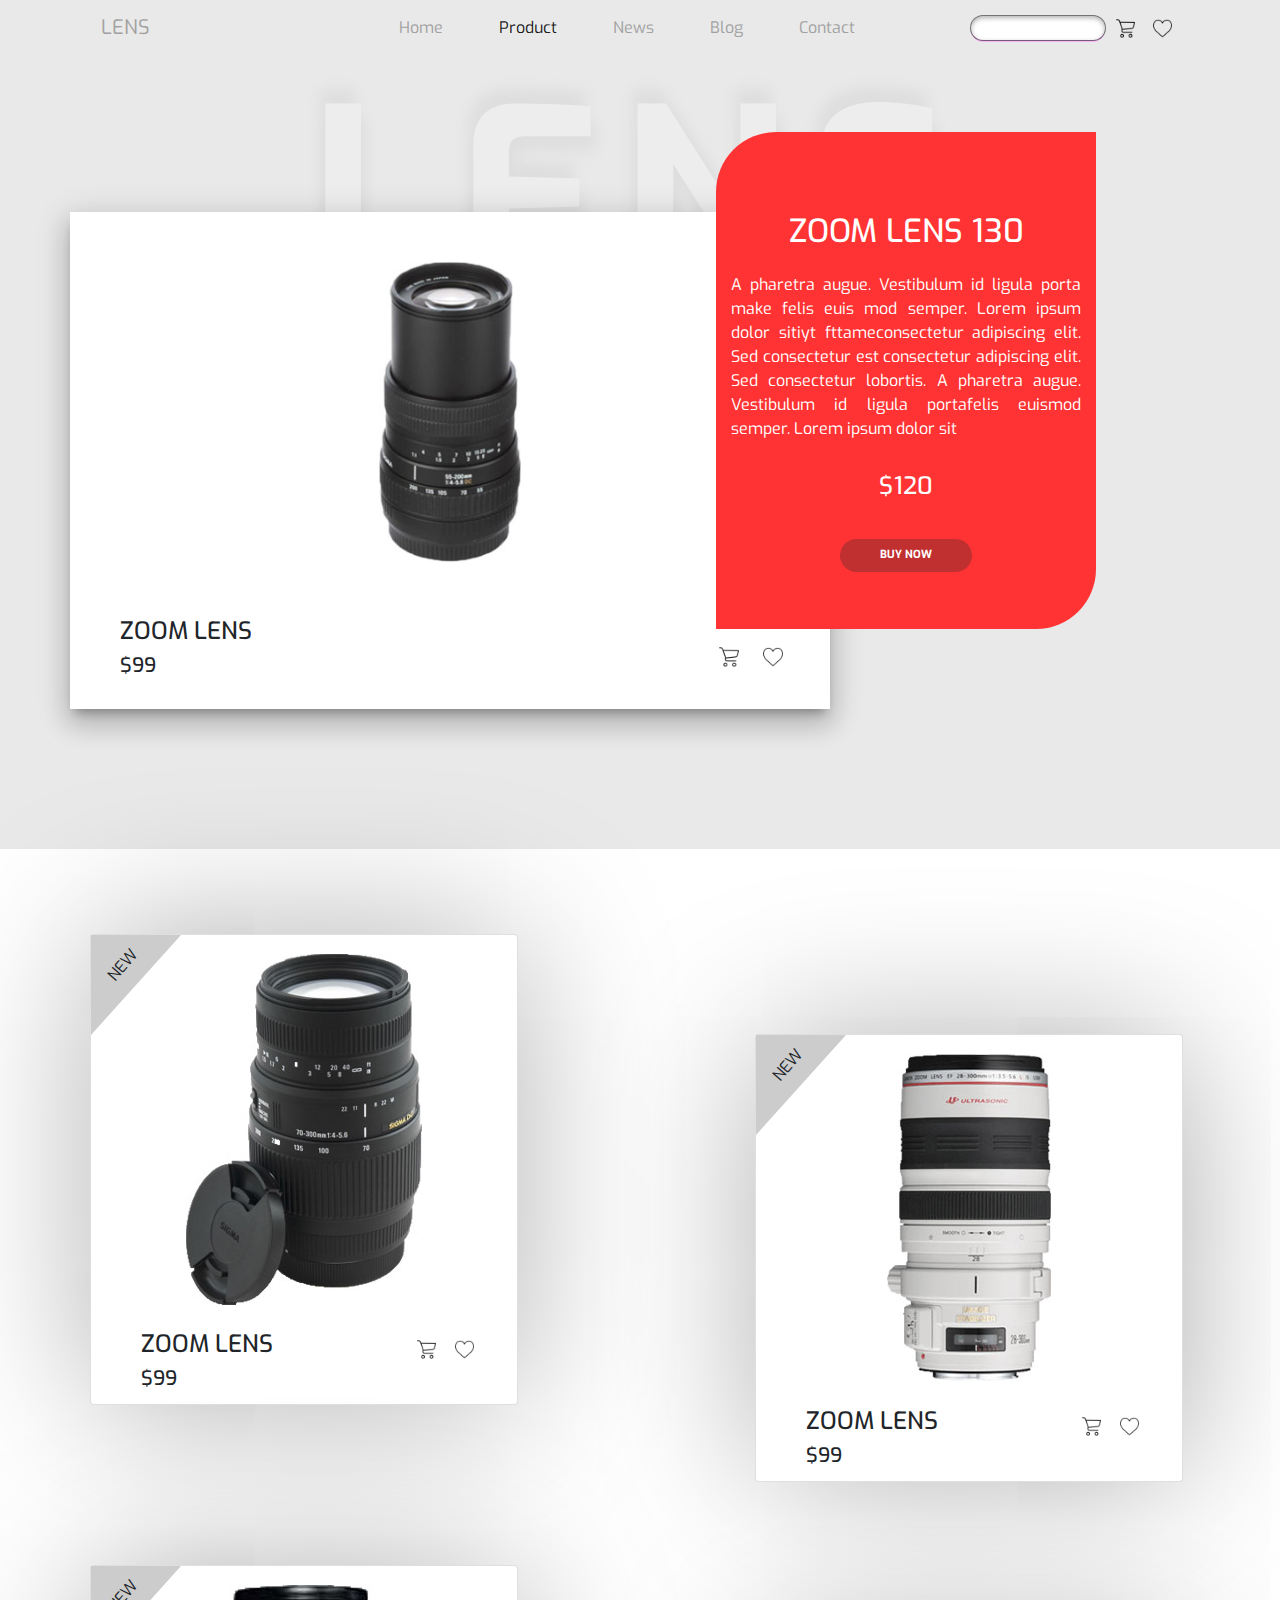
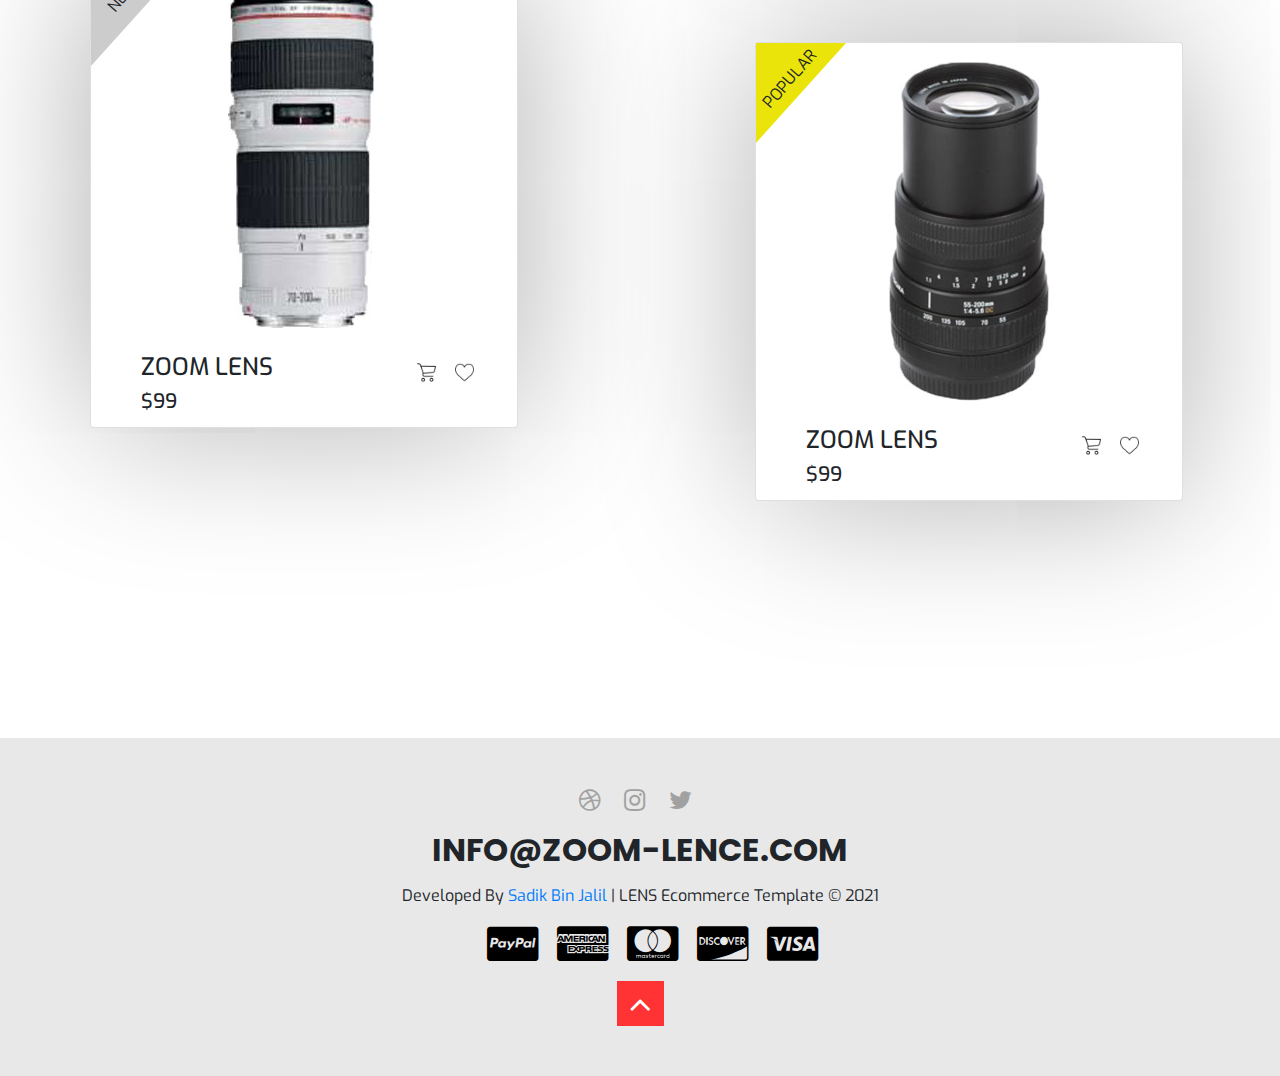
<file: product.html>
<!DOCTYPE HTML>
<html lang="en">

<head>
    <meta charset="utf-8">
    
<meta name="viewport" content="width=device-width, initial-scale=1.0">

    <title>LENS | Product</title>
    <!-- Font Awesome -->
    <link rel="stylesheet" href="https://maxcdn.bootstrapcdn.com/font-awesome/4.7.0/css/font-awesome.min.css">
    <!-- Bootstrap core CSS -->
    <link href="css/bootstrap.min.css" rel="stylesheet">
    <!-- Your custom styles (optional) -->
    <link href="css/style.css" rel="stylesheet">
	<link href="css/responsive.css" rel="stylesheet">
    <link href="https://fonts.googleapis.com/css?family=Exo:300,400,700" rel="stylesheet">
    <link href="https://fonts.googleapis.com/css?family=Poppins" rel="stylesheet">

</head>

<body>
    <!-- header-->
    <div class="header" id="home">
        <!--Navbar-->
        <div class="container">
            <nav class="navbar navbar-expand-lg navbar-light bg-light">
                <button class="navbar-toggler" type="button" data-toggle="collapse" data-target="#navbarTogglerDemo01" aria-controls="navbarTogglerDemo01" aria-expanded="false" aria-label="Toggle navigation">
                    <span class="navbar-toggler-icon"></span>
                  </button>
                <div class="collapse navbar-collapse" id="navbarTogglerDemo01">
                    <div class="col-md-3"><a class="navbar-brand" href="index.html">LENS</a></div>
                    <ul class="navbar-nav mr-auto col-md-6">
                            <li class="nav-item">
                                    <a class="nav-link" href="index.html">Home</a>
                                </li>
                        <li class="nav-item">
                            <a class="nav-link active" href="product.html">Product</a>
                        </li>
                        <li class="nav-item">
                            <a class="nav-link" href="news.html">News</a>
                        </li>
                        <li class="nav-item">
                            <a class="nav-link" href="blog.html">Blog</a>
                        </li>
                        <li class="nav-item">
                            <a class="nav-link" href="contact.html">Contact</a>
                        </li>
                    </ul>
                    <div class="header_social col-md-3 text-right">
                      <a href="#"><input name="search" id="search" type="search"></a>
                       <a href="#"><img src="image/cart.png" alt=""></a>
                        <a href="#"><img src="image/wishlist.png" alt=""></a>
                    </div>
                </div>
            </nav>
        </div>
        <div class="logo_overlay">
            <h1 class="h1-responsive">LENS</h1>
        </div>
        <div class="container header-items">
            <div class="row">
                <div class="col-lg-8 col-md-8 left-portion">
                <img src="image/Layer22.jpg" alt="" >
                     <div class="box-cont">
                            <div class="box-foot">
                                <h4>ZOOM LENS</h4>
                                <h5>$99</h5>
                            </div>
                            <div class="box-social">
                                <a href="#"><img class="img-fluid" src="image/cart.png" alt=""></a>
                                <a href="#"><img class="img-fluid" src="image/wishlist.png" alt=""></a>  
                            </div>
                      </div>
                </div>
              <div class="col-lg-4 col-md-4 right-portion">
                    <h2>ZOOM LENS 130 </h2>
                    <p>A pharetra augue. Vestibulum id ligula porta make felis euis mod semper. Lorem ipsum dolor sitiyt fttameconsectetur adipiscing elit. Sed consectetur est consectetur adipiscing elit. Sed consectetur  lobortis. A pharetra augue. Vestibulum id ligula portafelis euismod semper. Lorem ipsum dolor sit</p>
                    <h4>$120</h4>
                    <button type="button" class="btn btn-danger">BUY NOW </button>
                </div>
            </div>
        </div>
        
    </div>

<section class="container product">
    
   
        <div class="row upper">
             
        <div class="col-md-5 item1">
                <div class="card product-card">
                    <div class="ribbon-left">
                    <div class="ribbon-top-left">
                    <span>
                        NEW
                        </span>
                    </div>
                </div>
                <img src="image/Layer20.jpg" alt="">
                
                        <div class="box-cont">
                        <div class="box-foot">
                            <h4>ZOOM LENS</h4>
                            <h5>$99</h5>
                        </div>
                        <div class="box-social">
                                <a href="#"><img class="img-fluid" src="image/cart.png" alt=""></a>
                                <a href="#"><img class="img-fluid" src="image/wishlist.png" alt=""></a>  
                            </div>
                            </div>
                    
                </div>
                
                <div class="card product-card">
                    <div class="ribbon-left">
                    <div class="ribbon-top-left">
                    <span>
                        NEW
                        </span>
                    </div>
                </div>
                <img src="image/Layer23.jpg"  alt="">
                    <div class="box-cont">
                            <div class="box-foot">
                                <h4>ZOOM LENS</h4>
                                <h5>$99</h5>
                            </div>
                            <div class="box-social">
                                <a href="#"><img class="img-fluid" src="image/cart.png" alt=""></a>
                                <a href="#"><img class="img-fluid" src="image/wishlist.png" alt=""></a>  
                            </div>
                      </div>
                </div>
        </div>
        <div class="col-md-2"></div>
        
        <div class="col-md-5">
            <div class="card product-card">
                <div class="ribbon-left">
                    <div class="ribbon-top-left">
                    <span>
                        NEW
                        </span>
                    </div>
                </div>
            <img src="image/Layer21.jpg" alt="">
                    <div class="box-cont">
                            <div class="box-foot">
                                <h4>ZOOM LENS</h4>
                                <h5>$99</h5>
                            </div>
                            <div class="box-social">
                                <a href="#"><img class="img-fluid" src="image/cart.png" alt=""></a>
                                <a href="#"><img class="img-fluid" src="image/wishlist.png" alt=""></a>  
                            </div>
                      </div>
        </div>
            <div class="card product-card">
                
                <div class="ribbon-left-highlight">
                    <div class="ribbon-top-left-highlight">
                    <span>
                        POPULAR
                        </span>
                    </div>
                </div>
            <img src="image/Layer22.jpg" alt="">
            
                    <div class="box-cont">
                            <div class="box-foot">
                                <h4>ZOOM LENS</h4>
                                <h5>$99</h5>
                            </div>
                            <div class="box-social">
                                <a href="#"><img class="img-fluid" src="image/cart.png" alt=""></a>
                                <a href="#"><img class="img-fluid" src="image/wishlist.png" alt=""></a>  
                            </div>
                      </div>
        </div>
    </div> 
    </div> 
 
</section>
<section class="footer">
        <div class="social">
                        <a href="#"><i class="fa fa-dribbble"></i></a>
                        <a href="#"><i class="fa fa-instagram"></i></a>
                        <a href="#"><i class="fa fa-twitter"></i></a>
                    </div>
        <h2>INFO@ZOOM-LENCE.COM</h2>
        <p>Developed By <a href="https://github.com/sadikbinjalil/">Sadik Bin Jalil</a> | LENS Ecommerce Template © 2021</p>
        <ul class="footer_icon">
            <li><a href="#"><i class="fa fa-cc-paypal"></i></a></li>
            <li><a href="#"><i class="fa fa-cc-amex"></i></a></li>
            <li><a href="#"><i class="fa fa-cc-mastercard"></i></a></li>
            <li><a href="#"><i class="fa fa-cc-discover"></i></a></li>
            <li><a href="#"><i class="fa fa-cc-visa"></i></a></li>
        </ul>
        <a href="#home" class="back-to-top"><i class="fa fa-angle-up"></i></a>
    </section>
            <!-- JQuery -->
    <script src="js/jquery-3.2.1.min.js"></script>
    <!-- Bootstrap core JavaScript -->
    <script src="js/bootstrap.min.js"></script>
    <script src="js/script.js"></script>

    </body>
</html>
</file>
<file: css/style.css>
/*Home Css */
.nav-item {
	padding: 0 20px;
}

.bg-light {
	background-color: transparent !important;
}

.col, .col-1, .col-10, .col-11, .col-12, .col-2, .col-3, .col-4, .col-5, .col-6, .col-7, .col-8, .col-9, .col-auto, .col-lg, .col-lg-1, .col-lg-10, .col-lg-11, .col-lg-12, .col-lg-2, .col-lg-3, .col-lg-4, .col-lg-5, .col-lg-6, .col-lg-7, .col-lg-8, .col-lg-9, .col-lg-auto, .col-md, .col-md-1, .col-md-10, .col-md-11, .col-md-12, .col-md-2, .col-md-3, .col-md-4, .col-md-5, .col-md-6, .col-md-7, .col-md-8, .col-md-9, .col-md-auto, .col-sm, .col-sm-1, .col-sm-10, .col-sm-11, .col-sm-12, .col-sm-2, .col-sm-3, .col-sm-4, .col-sm-5, .col-sm-6, .col-sm-7, .col-sm-8, .col-sm-9, .col-sm-auto, .col-xl, .col-xl-1, .col-xl-10, .col-xl-11, .col-xl-12, .col-xl-2, .col-xl-3, .col-xl-4, .col-xl-5, .col-xl-6, .col-xl-7, .col-xl-8, .col-xl-9, .col-xl-auto {
	padding-right: 0px!important;
	padding-left: 0px!important;
}

.social a {
	padding: 5px;
	color: #A1A1A1;
    margin-right: 10px;
}

.social-left-box a{
    margin-right: 5px;
}
.navbar-light .navbar-nav .nav-link {
	color: #A1A1A1;
}

.navbar-light .navbar-brand {
	color: #A1A1A1;
}

body, a, p, h1, h2, h3, h4, h5, h6, span{
    font-family: 'Exo', sans-serif!important;
}

.social a:hover {
	color: black;
}
.h1-responsive{
    text-align: center;
    font-size: 180pt;
    font-weight: bold;
    color: rgb(237,237,237);
    text-shadow: 5px 15px 14px #DEDEDE, -5px -15px 14px #DEDEDE;
    letter-spacing: 20px;
    position: relative;
    z-index: 1;
}

.header{
    background-color: #E9E9E9;
}

.header_img_home{
    position: relative;
    z-index: 99;
    top: -215px;
}
.header_img{
    position: relative;
    z-index: 99;
    top: -200px;
}

.heading_title{
    text-align: center;
}

.heading_title p{
    font-size: 25pt;
    letter-spacing: 2px;
    margin-bottom: 0;
}

.btn.btn-danger {
	padding: 8px 40px;
	background-color: #C13030;
	font-weight: bold;
	font-size: 11px;
	border-radius: 20px;
}

.btn.btn-danger:hover {
	background-color: brown;
}

.scroll_down {
    text-align: center;
    font-size: 8px;
}

.scroll_down {
	text-align: center;
	font-size: 10px;
	margin-top: 15px;
}

.hero-mouse-line {
    position: absolute;
    padding-top: px;
    width: 2px;
    height: 5px;
    background-color: #000;
    left: 50%;
    margin-left: -1px;
    animation: MoveUpDown 1.5s linear infinite;
}
@keyframes MoveUpDown {
  0%, 100% {
    bottom: 5px;
  }
  50% {
    bottom: 23px;
  }
}

.scroll_down p{
	margin-bottom: 5px;
}

.lens_left {
	background-color: #FE2F50;
	padding: 70px 75px 70px 148px!important;
	color: white;
    float: left;
    position: absolute;
    z-index: 10;
    text-align: left;
}

.lens_right {
	background-color: #FE2F50;
	padding: 70px 148px 70px 75px!important;
	color: white;
    float: right;
    position: relative;
    z-index: 10;
    text-align: right;
    top: 200px;
}

.lens_middle {
	background-color: #CBCBCB;
	float: left;
	position: relative;
	z-index: 20;
	min-width: 305px;
	padding: 60px 0px;
	top: 100px;
    left: 39%;
    box-shadow: 20px 10px 100px 18px rgba(0,0,0,0.25);
    border-radius: 50px 0!important;
}

.lens_left p {
	font-size: 15px;
}

.lens_left h1 {
	font-size: 33pt;
}

.lens_right p {
	font-size: 15px;
}

.lens_right h1 {
	font-size: 33pt;
}

.lens_content{
    z-index: 10;
    position: relative;
    top: -205px;
    clear: both;
}

.bg_text {
	text-align: center;
	font-size: 120pt;
	color: rgb(237,237,237);
	font-weight: bold;
	line-height: .9 !important;
	z-index: 5;
}

.home_slider {
	clear: both;
	top: -100px;
	position: relative;
}

.product_img{
    display: block;
    margin: 0 auto;
}

.carousel-indicators a li {
	width: 20px!important;
	height: 0px!important;
	margin-right: 0px!important;
	margin-left: 0px!important;
}

.carousel-indicators a li::after {
	bottom: 0px!important;
	border-radius: 12px!important;
	width: 10px!important;
	height: 10px!important;
	background-color: #E6ACAC!important;
    top: 40px!important;
    margin-left: 0!important;
    margin-right: 0!important;
}

.carousel-indicators > a.active li::after {
	background-color: #C13030!important;
    width: 12px!important;
	height: 12px!important;
}

.product_slider{
    top: -100px!important;
    position: relative;
}

.product_details{
    text-align: center;
    margin-top: 60px!important;
}

.product_details p {
	color: #B1B1B1;
	font-size: 10pt;
}

.side_img_left{
    float: left;
    position: absolute;
    z-index: 10;
    top: 310px;
    background-color: crimson;
    min-width: 23%;
    height:200px;
}

.home_carousel {
	clear: both;
	top: -150px !important;
	position: relative;
}

.side_img_right{
    float: right;
    position: relative;
    z-index: 10;
    background-color: crimson;
    width: 25%;
    height:200px;
    
}

.product_carousel {
	background-color: white;
	float: left;
	position: relative;
	z-index: 20;
	top: 140px;
	left: 15%;
	min-height: 300px;
	box-shadow: 1px 0px 80px -9px rgba(0,0,0,0.37);
	min-width: 68%;
    display: flex;
    vertical-align: middle;
    align-items: center;
}
.img-responsive{
    width: 338px;
    height: 310px;
}

/*Product Portion Slide*/

.owl-carousel .owl-item img {
    display: block;
    margin: 0 auto;
    max-width: 280px!important;
    height: 210px;}
.owl-nav{
    left: 0;
    position: absolute;
    right: 0;
    top: 48%;
    width: 100%;
}
.owl-next{
    background:#fff;
    color: #000;
    float: right;
    font-size: 20px;
    border-top-left-radius:5px;
    border-bottom-left-radius:5px;
    height: 30px;
    padding-right: 15px;
    text-align: center;
    width: 60px;
}
.owl-prev{
    background:#fff;
    color: #000;
    border-top-right-radius:5px;
    border-bottom-right-radius:5px;
    float: left;
    font-size: 20px;
    height: 30px;
    padding-left: 15px;
    text-align: center;
    width: 60px;
}

/************************/
/* Lens Contact */
.header_item_contact{
    position: relative;
    top: -130px;
    z-index: 20;
}
.header_item_contact p{
    font-size: 20px;
}
.contact{
    background-color: #E9E9E9;
}
.left-red{
    background-color: #ff3333;
    width: 35%;
    height: 250px;
}

.contact-box{
    top: -200px;
    position: relative;
    z-index: 5;
    width: 55%;
    margin: 0px auto;
    text-align: center;
    background-color:#E9E9E9;
    -webkit-box-shadow: -2px -1px 68px -6px rgba(0,0,0,0.49);
-moz-box-shadow: -2px -1px 68px -6px rgba(0,0,0,0.49);
box-shadow: -2px -1px 68px -6px rgba(0,0,0,0.49);

}
.contact-form{
	width: 90%;
	margin-top: 30px;
	display: inline-block;
}

.name{
	padding-left: 10px!important;
	padding: 10px;
	border: none;
	font-size: 15px;
}
.email{
	
	padding: 10px;
    padding-left: 10px!important;
	border: none;
    border-left:1px solid #bbb3b3;

	font-size: 15px;
}
.subject{
	padding-left: 10px!important;
	padding: 10px;
	border: none;
    border-top: 1px solid #bbb3b3;

	font-size: 15px;
	
}
textarea{
	width: 100%;
	height: 150px;
	padding: 10px;
	border: none;
    border-top: 1px solid #bbb3b3;
	font-size: 15px;
    -webkit-box-shadow: -2px 6px 24px -3px rgba(0,0,0,0.75);
-moz-box-shadow: -2px 6px 24px -3px rgba(0,0,0,0.75);
box-shadow: -2px 6px 24px -3px rgba(0,0,0,0.75);
}
  
.btn{
    margin-top: 30px!important;
    margin-bottom: 30px;
	background-color: #c13030;
	padding: 10px 20px 10px 20px;
	border:none;
	border-radius: 18px;
	font-weight: bold;
    color: white;
	transition: background-color 0.5s ease;

}

.mapping{
    width: 100%;
    height: 200px;
    background-color: gray;
    top: -215px;
    z-index: 2;
    position: relative;
}
.container-fluid{
    padding: 0px !important;
}
.h1-responsive-contact {
    text-align: center;
    font-size: 120pt;
    color: rgb(237,237,237);
    font-weight: bold;
    line-height: .9 ;
    position: relative;
    top: 10px;
    z-index: 0;
}

  /* Lens News  */
.h1-responsive-news {
    text-align: center;
    font-size: 120pt;
    color: rgb(237,237,237);
    font-weight: bold;
    line-height: .9 ;
    position: relative;
    top: 10px;
    z-index: 0;
}
.header_item1{
    position: relative;
    margin: 10% 4%;
    z-index: 99;
    top: -270px;}
.header_item2{
    position: relative;
    margin: 10% 4%;
    z-index: 99;
    top: -180px;}
.header_item3
{
    position: relative;
    margin: 10% 4%;
    z-index: 99;
    top: -335px;}

.left_hd_im{
    border: 10px solid #cc3333;
    margin: 15px 0px;
    width: 450px;
    height: 350px;
}
.top_text_hd{
    float:right;
    position: relative;
    top:-120px;
}
.hd-right_content{
    background-color: white;
    float: left;
    position: relative;
    z-index: 20;
    top: 265px;
    height: 300px;
    box-shadow: 5px 5px 15px #ABABAB, -5px -10px 20px #ababab00;
    min-width: 60%;
    
}
.hd-right_content p{
    display: inline-block;
    margin: 0px 40px;
    font-size: 15px;
}

.left-btn{
    float: right;
    margin-right: 50px;
}
.social-left-box{
    float: left;
    padding: 34px;
}
iframe{
    display: flex;
    clear: both;
    position: relative;
    text-align: center;
    margin: 0px auto;
    top: 0px;
    max-height:  70%;
    max-width: 100%;
}
.vid-center{
    display: flex;
    margin: 50px auto 0!important;
}
.videoimg{
    max-width: 100%;
    -webkit-filter:brightness(35%);
    filter: brightness(35%);
}
.left_text{
    width: 300px;
    margin-top: 30px;
    margin-bottom: 10px;
    clear: both;
}

/* Blog Portion */

.blog_content{
    z-index: 10;
    position: relative;
    top: -150px;
    clear: both;
}

.blog_left .card{
    background-color: #FFFFFF;
    padding:0;
    -webkit-border-radius: 4px;
    -moz-border-radius: 4px;
    border-radius:4px;
    box-shadow: 0 16px 24px 2px rgba(0,0,0,0.14), 0 6px 30px 5px rgba(0,0,0,0.12), 0 8px 10px -5px rgba(0,0,0,0.3);
    margin: 0 30px 20px 0;
}

.blog_middle .card{
    background-color: #FFFFFF;
    padding:0;
    -webkit-border-radius: 4px;
    -moz-border-radius: 4px;
    border-radius:4px;
    box-shadow: 0 16px 24px 2px rgba(0,0,0,0.14), 0 6px 30px 5px rgba(0,0,0,0.12), 0 8px 10px -5px rgba(0,0,0,0.3);
    margin: 0 30px 20px 0;
}

.blog_right .card{
    background-color: #FFFFFF;
    padding:0;
    -webkit-border-radius: 4px;
    -moz-border-radius: 4px;
    border-radius:4px;
    box-shadow: 0 16px 24px 2px rgba(0,0,0,0.14), 0 6px 30px 5px rgba(0,0,0,0.12), 0 8px 10px -5px rgba(0,0,0,0.3);
    margin: 0 30px 20px 0;
}

.highlight{
    background-color: #DF3013;
    font-size: 12px;
    color: white;
    padding-left: 10px;
    margin-bottom: 20px;
}

.date{
    color: #FF7C69;
    font-size: 12px;
    margin-bottom: 15px;
}

.card .para{
    font-size: 13px;
    margin-bottom: 30px;
}

.blog_left .card_msg {
    padding: 50px 20px;
}

.card-content{
    padding: 50px 20px;
}

.card_img{
    border: 0;
}

.card_img img{
    height: 260px;
    width: 100%;
}

.blog_right .card_msg {
    padding: 50px 20px !important;
}

.blog_middle .card_msg {
    padding: 50px 20px !important;
}

.card_msg_img img {
	width: 100%;
	height: 100%;
	margin: 37px 0 !important;
}

.blog-btn {
	display: block;
    margin: 80px auto;
}

.blog_slider {
	clear: both;
	position: relative;
    
}

.blog_slider .product_slider{
    top: -230px!important;
    position: relative;
}

/*****/
/*Lens Product*/
.header-items{
    margin: 0px auto;
    position: relative;
    top: -140px;
}

.h1-responsive-product{
    text-align: center;
    font-size: 120pt;
    color: rgb(237,237,237);
    font-weight: bold;
    line-height: .9 ;
    position: relative;
    top: 10px;
    z-index: 0;
}
.h1-responsive-upper {
    text-align: center;
    margin: 0 auto;
    font-size: 120pt !important;
    color: rgb(237,237,237);
    font-weight: bold;
    line-height: .9;
    position: relative;
    top: 0px !important;
    z-index: 0;
}

.left-portion{
    width: 55%;
    z-index: 4;
    box-shadow:0 16px 24px 2px rgba(0,0,0,0.14), 0 6px 30px 5px rgba(0,0,0,0.12), 0 8px 10px -5px rgba(0,0,0,0.3);
    background-color: #fff;
}
.left-portion img{
   
    display: flex;
    margin: 50px auto;
    max-width:  400px;
    max-height: 300px;
}
.right-portion{
    text-align: center;
    right: 10%;
    position: relative;
    top: -80px;
    z-index: 5;
    background-color: #ff3333;
    color: #fff;
    padding-top: 80px!important;
    float: right;
    border-radius: 60px 0;
}
.right-portion p{
    padding: 15px;
    text-align: justify;
}
.right-portion .btn{
    padding: 8px 40px !important;
}
.upper{
    margin-top: 25px;
}

.item{
    width: auto;
    height: auto;
}
.item1{
    position: relative;
    top:-100px;
}

.card img{
    display: flex;
    margin: 0 auto;
    max-width: 100%;
}

.card{
    width:90%;
    padding-top: 4%;
    z-index: 4;
    -webkit-box-shadow: 1px 0px 160px -9px rgba(0,0,0,0.37);
-moz-box-shadow: 1px 0px 160px -9px rgba(0,0,0,0.37);
box-shadow: 1px 0px 160px -9px rgba(0,0,0,0.37);
    margin: 160px 20px;
}
.box-social{
    float: right;
    padding: 35px;
}
.box-social a{
    color: #000;
    margin: 5px;
}
.box-foot{
   float: left;
    padding: 5px;
}

.ribbon-left {
    position: absolute;
    width: 0px;
    top: 0;
    height: 0px;
    border-top: 0px solid transparent;
    border-bottom: 100px solid transparent;
    border-left: 90px solid #cccccc;
}
.ribbon-top-left span{
    margin-top: 0;
    margin-bottom: 1rem;
    transform: rotate(-49deg);
    right: 40px;
    top: 18px;
    position: absolute;
}
.ribbon-left-highlight {
    position: absolute;
    width: 0px;
    top: 0;
    height: 0px;
    border-top: 0px solid transparent;
    border-bottom: 100px solid transparent;
    border-left: 90px solid #eae40b;
}
.ribbon-top-left-highlight span{
    margin-top: 0;
    margin-bottom: 1rem;
    transform: rotate(-49deg);
    right: 20px;
    top: 24px;
    position: absolute;
}

/* Footer common */

.footer{
    background-color: #fff;
    clear: both;
    text-align: center;
    position: relative;
    top:50px;
    background-color: #e8e8e8;
    padding: 50px 0;
}

.footer h2{
    font-weight: bold;
    font-family: 'Poppins', sans-serif !important;
    margin: 15px auto;
}

.heading_title button{
    margin-top: 0px!important;
    margin-bottom: 0px!important;
}

.owl-prev img{
    opacity: 0.8;
}

.owl-next img{
    opacity: 0.8;
}

.owl-prev img:hover{
    opacity: 1;
}

.owl-next img:hover{
    opacity: 1;
}

.box-social a{
    margin-right: 10px;
}

.box-foot{
    padding-left: 50px;
}

.card.product-card .box-foot {
	margin-top: 20px;
}

.footer_icon li{
    display: inline-block;
    margin-right: 15px;
}

.footer_icon li i{
    font-size: 40px;
    color: black;
}

.back-to-top i {
	font-size: 35px;
	padding: 5px 12px;
}

.left-portion .img-fluid {
	display: block;
	margin: 0 8px;
    width: 50%;
}

.box-social a {
	margin: 0 !important;
    display: inline-block;
}

.box-social a img{
    opacity: 0.9;
}

.card.product-card .box-social a {
	margin: 0 5px !important;
}

.card.product-card .box-social a img{
	width: 80%!important;
}

.box-social a .img-fluid:hover {
	opacity: 1;
	transition: all 0.6s;
	transform: scale(1.5,1.5);
}

.social-left-box a i {
	color: #A3A3A3;
    margin-right: 10px!important;
}

.blog_footer{
    top: 0!important;
}

button.navbar-toggler{
    margin: 0 auto!important;
}

.blog_slider{
    width: 100%;
}

.back-to-top i {
    font-size: 35px;
    background-color: #FF3333;
    padding: 5px 12px;
    color: white;
}

.social i{
    font-size: 25px;
}

.header_social img {
    width: 7%;
    margin: 0 7px;
}

#search {
    -webkit-appearance: none;
    font-family: Helvetica Neue, Helvetica, Arial, sans-serif;
    width: 50%;
    padding: 0 10px;
    height: 24px;
    font-size: 14px;
    color: #666;
    line-height: 24px;
    border: 0;
    border-radius: 50px;
    box-shadow: 0 0 0 1px rgba(0,0,0,0.5), inset 0 2px 5px rgba(0,0,0,.3), 0 2px 0 rgba(250,150,250,.6);
    position: relative;
    z-index: 5;
    -webkit-transition: .3s ease;
    -moz-transition: .3s ease;
}

#search:focus {
    outline: none;
}

p.s {
    z-index: 4;
    position: relative;
    padding: 5px;
    line-height: 0;
    border-radius: 100px;
    background: #b9ecfe;
    background-image: -webkit-linear-gradient(#dbf6ff,#b9ecfe);
    background-image: -moz-linear-gradient(#dbf6ff,#b9ecfe);
    display: inline-block;
    box-shadow: inset 0 1px 0 rgba(255,255,255,.6), 0 2px 5px rgba(0,100,150,.4);
}

p.s:hover {
    box-shadow: inset 0 1px 0 rgba(255,255,255,.6), 0 2px 3px 2px rgba(100,200,255,.5);
}

p.s:before {
    content: '';
    display: block;
    position: absolute;
    width: 5px;
    height: 20px;
    background: #b9ecfe;
    bottom: -10px;
    right: -3px;
    border-radius: 0 0 5px 5px;
    -webkit-transform: rotate(-45deg);
    -moz-transform: rotate(-45deg);
    box-shadow: inset 0 -1px 0 rgbA(255,255,255,.6), -2px 2px 2px rgba(0,100,150,.4);
}

p.s:hover:before {
    box-shadow: inset 0 -1px 0 rgba(255,255,255,.6), -2px 2px 2px 1px rgba(100,200,255,.5);
}
</file>
<file: css/responsive.css>
/* Homepage & Blog & Product*/

@media only screen and (max-width: 640px) {
    

    .header_img {
        top: 0px;
    }
    .img_responsive{
        max-width: 100%;
    }
    .lens_content {
        top: 0px!important;
    }
    .blog_content {
	    top: 50px;
    }
    .header_item_contact{
        top: -70px;
    }
    
}

@media only screen and (max-width: 767px) {
    .lens_left {
        text-align: center;
    }

    .lens_right {
        text-align: center;
    }
   
    .header_item_contact{
        top: -70px;
    }
    .h1-responsive2{
        font-size:45PT !important;
            top: 40px;
    }
    
    .upper{
        margin-top:25px;
    }
    .h1-responsive-upper{
        text-align: center;
        font-size: 65pt !important ;
    }
    
    .header-items{
        top: 0;
    }
    .left-portion{
       width: 100%;
    }
    .right-portion{
        width: 100%;
        right: 0;
        top:0;
    }
    .product-card{
            margin: 80px 20px;
    }
    
    .item1{
        top: 0;
    }
    .email{
        border:none;
        border-top: 1px solid #bbb3b3;
    }
    
    .blog_middle, .blog_left, .blog_right, .card{
            margin: 30px auto !important;
    }
    .product_carousel{
       left: 0; 
    }
    .side_img_right{
        display: none;
    }
    .product_carousel{
        margin-left: 0px;
    }
}

@media only screen and (max-width: 1250px) {
    .lens_left {
        padding: 50px !important;
    }

    .lens_right {
        padding: 50px !important;
    }
}

@media only screen and (max-width: 1160px) {
    .lens_left {
        max-width: 100%!important;
    }

    .lens_middle {
        top: 240px;
        left: 0!important;
        display: block;
        margin: 0 auto;
        float: none;
    }

    .lens_right {
        max-width: 100%!important;
    }
}

@media only screen and (max-width: 770px) {
    .lens_middle {
        position: relative;
        z-index: 20;
        top: 285px;
        left: 0%;
        margin: 0 auto!important;
        text-align: center;
        float: none!important;
        background: transparent!important;
        box-shadow: 0 0!important;
    }
}
@media only screen and (max-width: 991px) {
    .bg_text {
        display: none!important;
    }
    
    .blog_slider {
        margin: 0 auto;
    }
    
    .blog_slider .product_slider {
	top: 0px !important;
    }
    .header_item3 {
    position: relative;
        top: -110px!important;}
    .h1-responsive-product{
        font-size: 85pt;
    }
    .right-portion p {
    padding: 0px;
}
}
@media only screen and (min-width: 960px) and (max-width: 991px) {
    .h1-responsive-upper{
        font-size: 75pt!important;
    }
    
}
   
    @media only screen and (min-width: 641px) and (max-width: 680px) {
        
        .header_img_home{
            padding: 50px 0;
            
        }
        .top-head-image{
            height: 220px;
        }
    }
@media only screen and (max-width: 991px) {
    .right-portion{
        padding: 10px 5px 0 5px!important;
    }
}

    
@media only screen and (max-width: 960px) {
    .bg_text {
        display: none!important;
    }

    .home_slider {
        top: 70px!important;
    }
    
    .home_carousel {
	top: 0 !important;
    }
    
    .h1-responsive-upper{
        font-size:70PT !important;
    }
    
    .h1-responsive-product{
         font-size:70PT !important;
    }
    .contact-box{
        width: 80%;
    }
}
 

@media only screen and (max-width: 640px) {
    .home_slider {
        top: 320px !important;
    }
    .blog_content {
	    top: 0px!important;
        margin-bottom: 100px;
    }
    .header_img_home{
            top: -100px;
        }
        
        .top-head-image{
                height: 250px;
        }
    
}

@media only screen and (max-width: 371px) {
    .lens_middle {
        top: 290px!important;
    }
    
}

/*  Responsive Contact Page */



@media only screen and (max-width: 680px) {
    .h1-responsive{
    text-align: center;
    font-size: 80pt !important;
    }
 
    .h1-responsive-upper{
        text-align: center;
        font-size: 50pt !important ;
    }
    .h1-responsive-contact{
        font-size: 45pt !important;
    }
    .h1-responsive-product{
        font-size: 45pt !important;
    }
    .h1-responsive-news{
        font-size: 40pt!important;
    }
    .upper{
        margin-top:20px;
    }
        .contact-box{
        width: 85%;
    }
    .email{
        border:none;
        border-top: 1px solid #bbb3b3;
    }
    
}
@media only screen and (max-width: 480px) {
    .lens_left {
        padding: 15px !important;}
    
    .lens_middle {
        top: 260px;}
    
        .h1-responsive{
    text-align: center;
    font-size: 55pt !important;
    }
    .h1-responsive-news{
        font-size: 30pt!important;
    }
    .h1-responsive-contact{
    text-align: center;
        font-size: 30pt !important;
        top:75px !important;
    }
    .h1-responsive-product{
        text-align: center;
        font-size: 30pt !important;
    }
    
    .h1-responsive-upper{
        text-align: center;
        font-size: 30pt !important;
    }
    .header_item{
        top:-80px;
    }
    .contact-box{
        width: 95%;
    }
    .email{
        border:none;
        border-top: 1px solid #bbb3b3;
    }
    .footer_items h2{
        font-size: 20px;
    }
    .hd-right_content p{
        font-size: 12px;
    }
    .box-social{
        padding: 20px;
    }
}

@media only screen and (max-width: 360px){
    .header_item{
        top:0px;
    }
    .heading_title p{
        font-size: 15px;
    }
    .upper{
        margin-top:5px;
    }
    .email{
        border:none;
        border-top: 1px solid #bbb3b3;
    }
    .footer_items h2{
        font-size: 20px;
    }
}


/*Responsive Lens News*/
@media only screen and (max-width:1200px) {
    .h1-responsive-news{
        font-size:75pt ;
        top: 40px;}
    
    .header_item2{
        position: relative;
        top: -120px;
    }
    .h1-responsive2{
            position: relative;
    top: -100px;
        font-size: 90pt;
    }
    .header_item3{
        position: relative;
        top: -260px;
    }
    
}

@media only screen and (max-width:960px) {
    .h1-responsive-news{
        font-size:65PT;
            top: 95px;
    }
    .h1-responsive-contact{
        font-size: 65pt;
        top: 55px;
    }
    .hd-right_content{
        height: 440px;
        position: relative;
        top: 155px;
        
    }
   
    .top_text_hd {
    /* float: right; */
    position: relative;
    top: 0px;
}
    .hd-right_content{
        height: auto;
    }
    .hd-right_content p {
    display: inline-block;
        margin: 0px 8px;}
    .header_item1{
        position: relative;
        top: -200px;
    }
    .header_item2{
        position: relative;
        top: -50px;
    }
    
    .header_item3{
        position: relative;
        top: -135px;
    }
 
}
@media only screen and (max-width:767px) {
    
    .h1-responsive{
        font-size: 130pt;
    }
    .hd-right_content{
        position: relative;
        top: 45px;
        float: none;
        height: auto;
    }
    .top_text_hd{
        position: relative;
        top: -16px;
    }
    .left_hd_im{
        width: 100%;
    }
    .header_item1{
        position: relative;
        top: -28px;
    }
    .header_item2{
        position: relative;
        top: 60px;
    }
    
    .header_item3{
        position: relative;
        top: 0;
    }

}
@media only screen and (max-width: 680px) {
    .h1-responsive{
    text-align: center;
    font-size: 70pt !important;
    }
   
    .left_hd_im{
        width: 100%;
        height: 260px;
    }
   
    .header_item2 {
    position: relative;
        top: 0px;}
}

@media only screen and (max-width: 360px){
    
    .h1-responsive-news{
    text-align: center;
        font-size: 20pt;
        top:65px;
    }
    }
    
@media only screen and (max-width: 320px){
    .social-left-box {
        padding: 10px;
    }
    .footer_items h2{
        font-size: 18pt;
    }
    .left-btn {
    float: right;
    margin-right: 11px;
    margin-top: 0px;
    }
}
</file>
